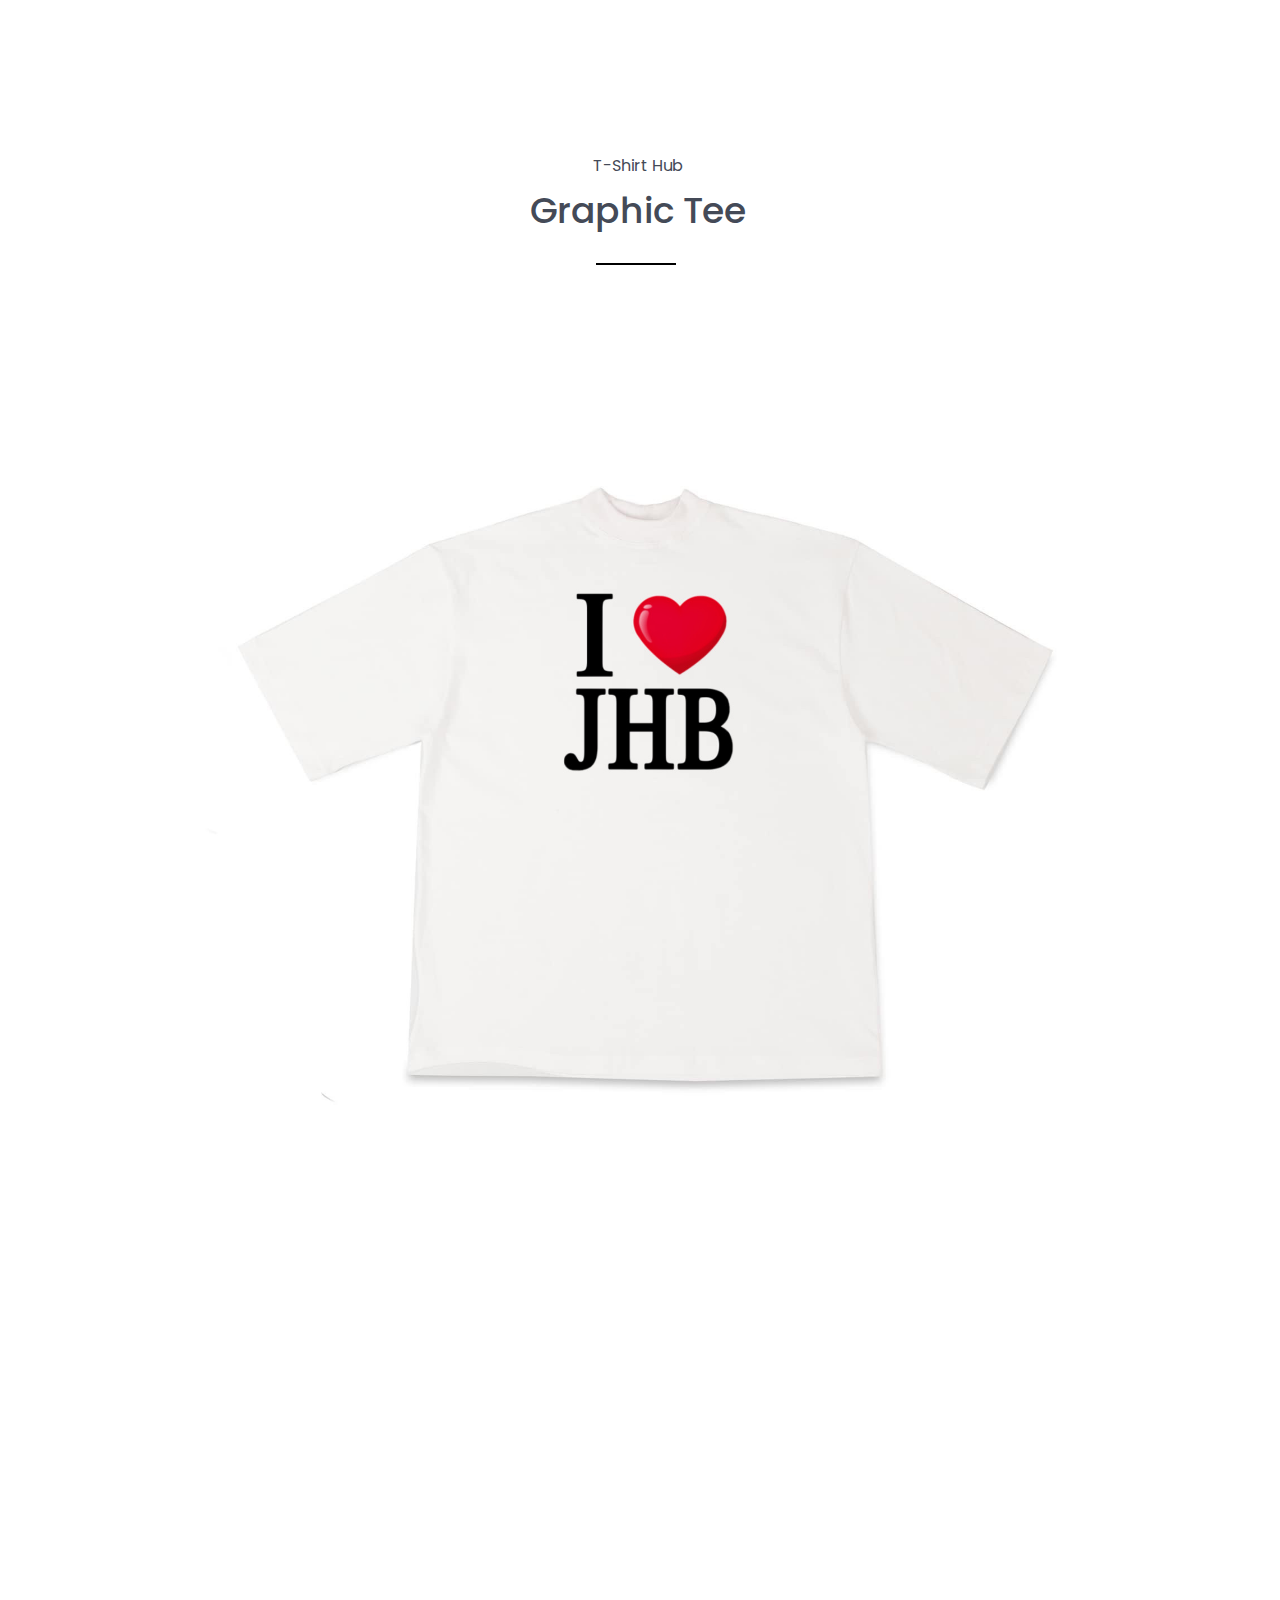
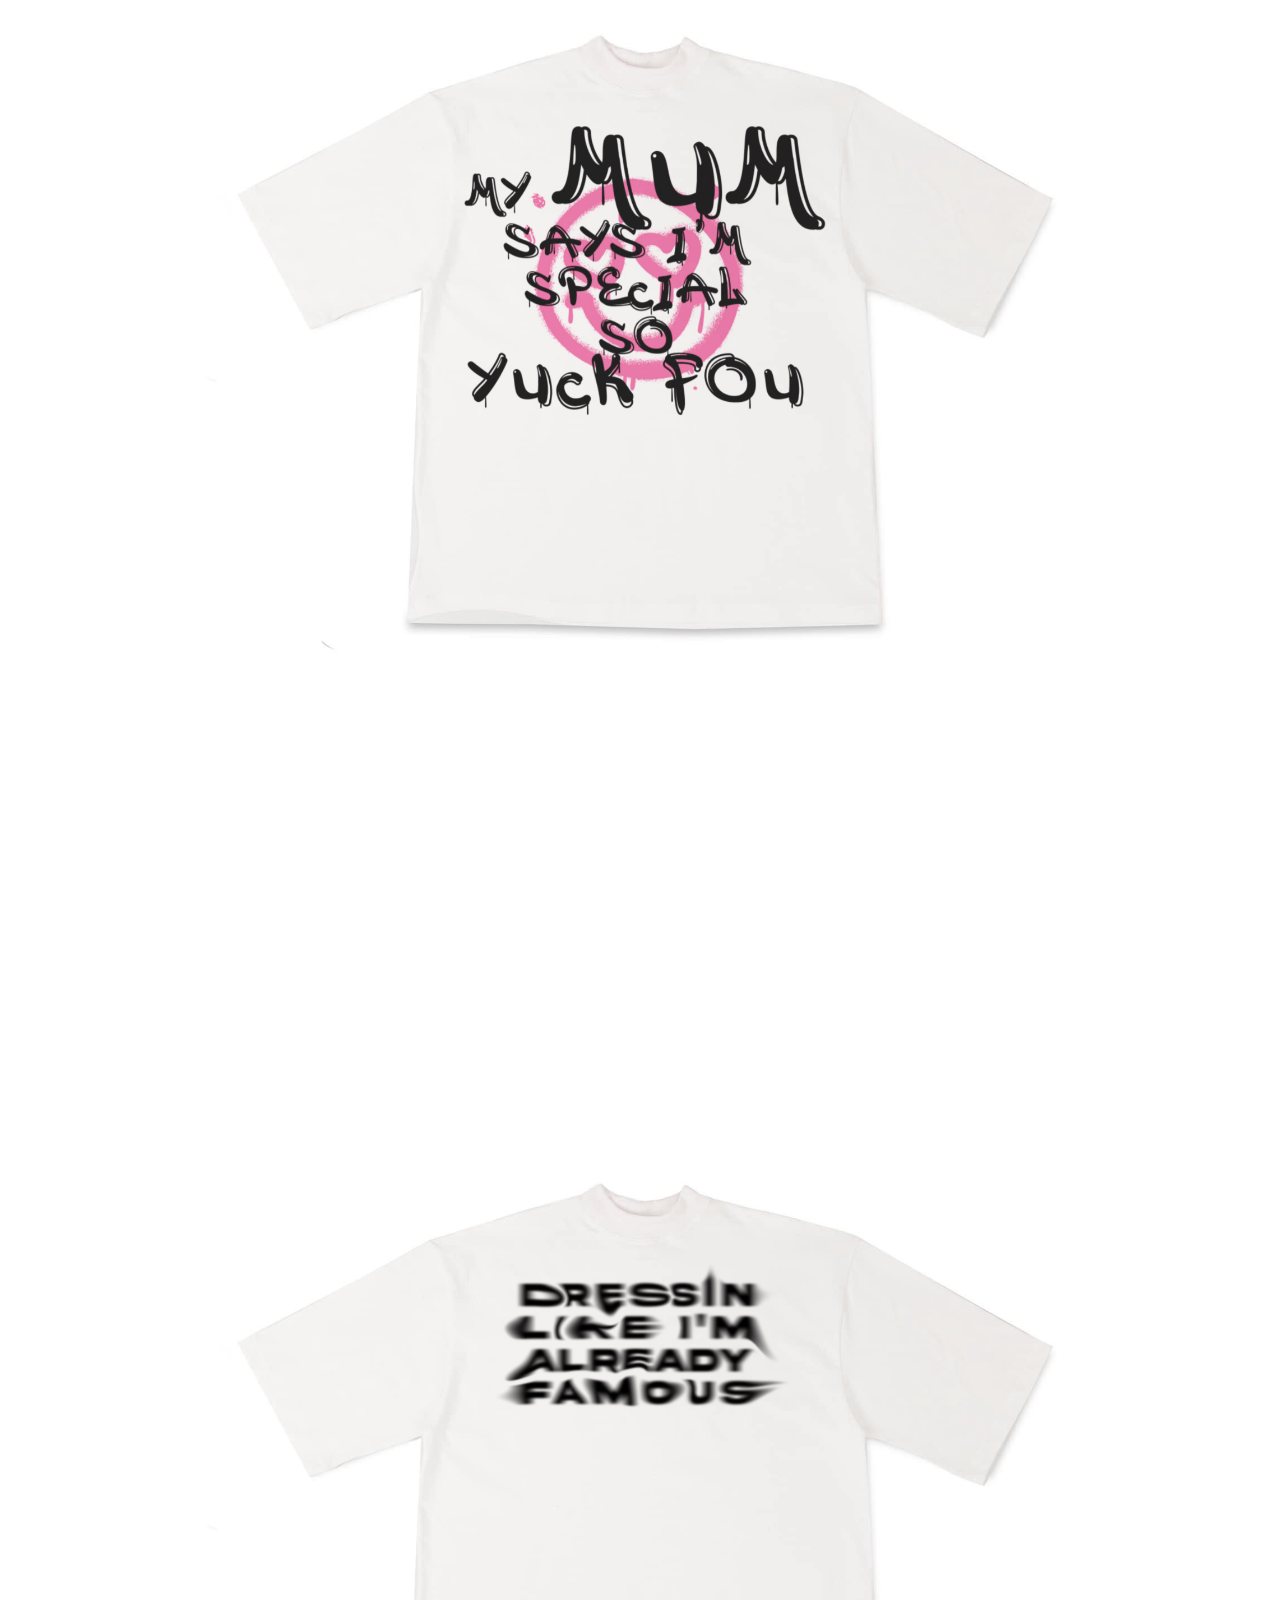
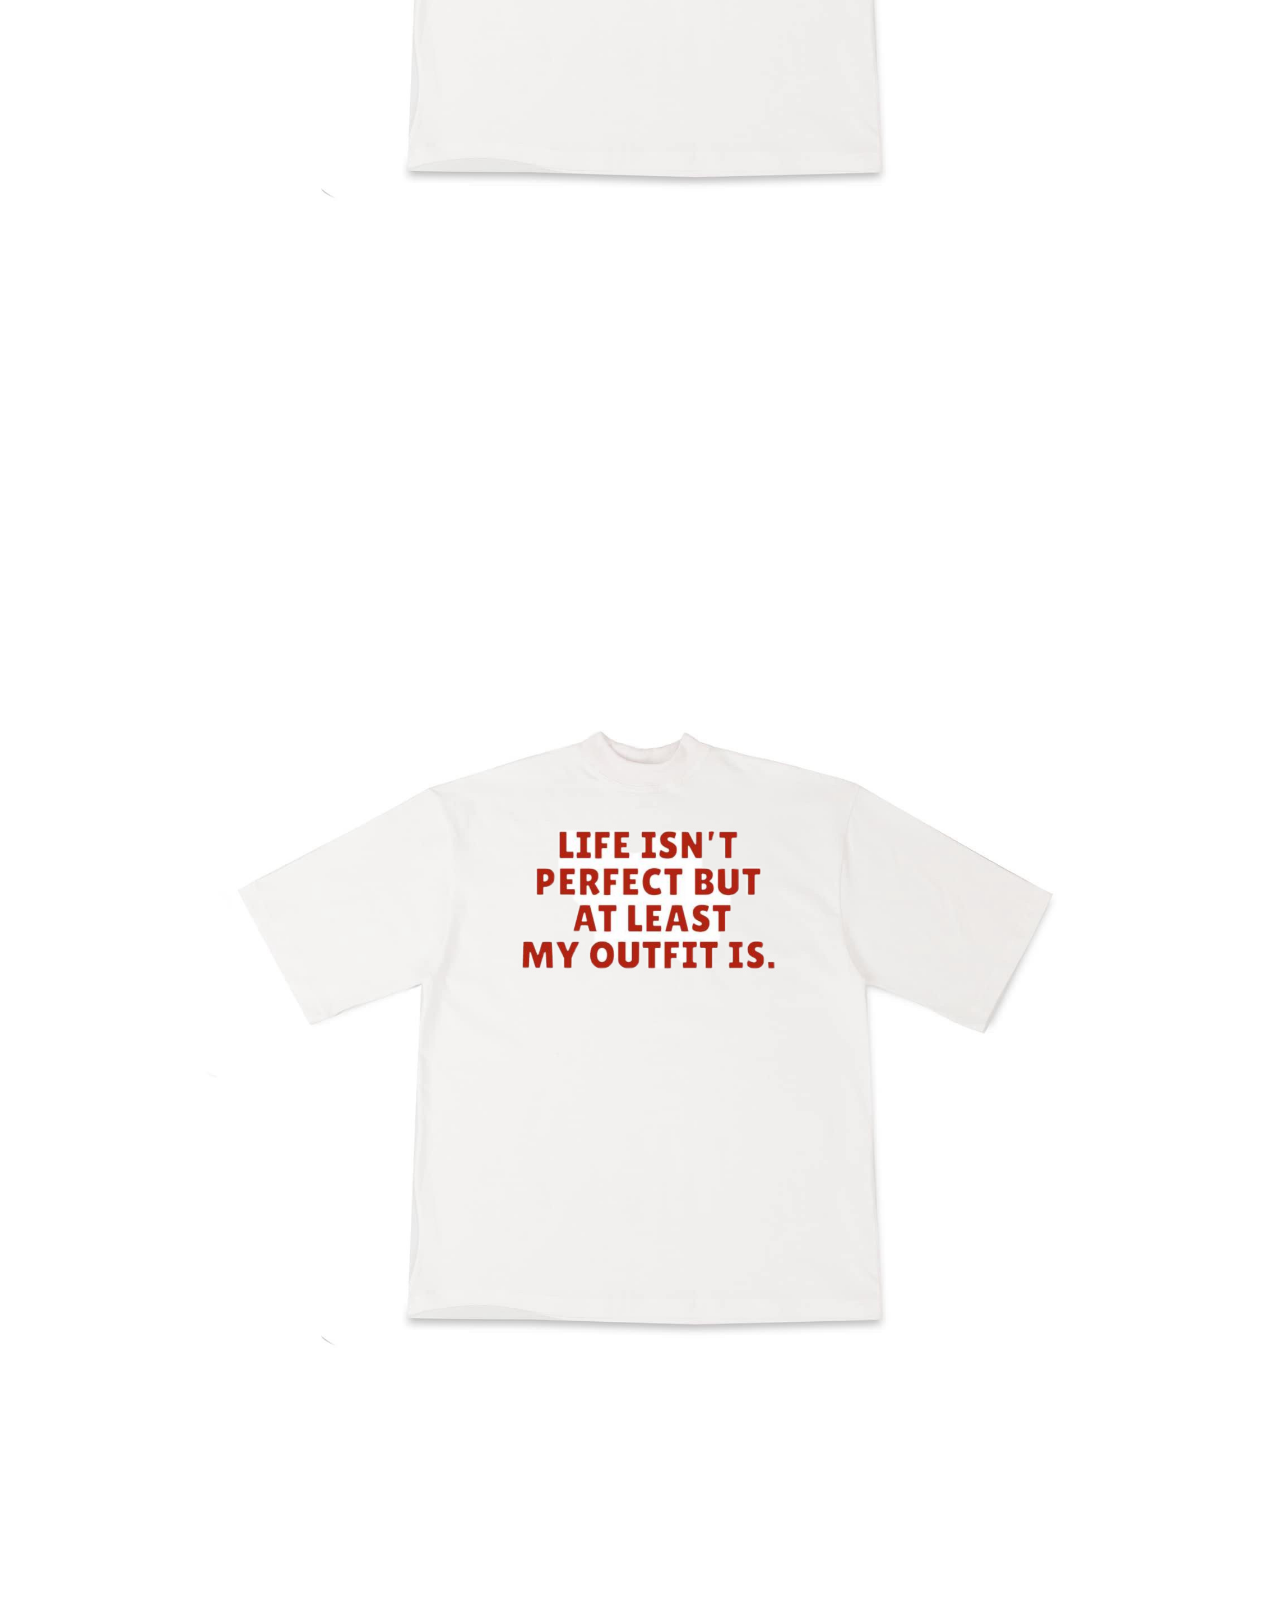
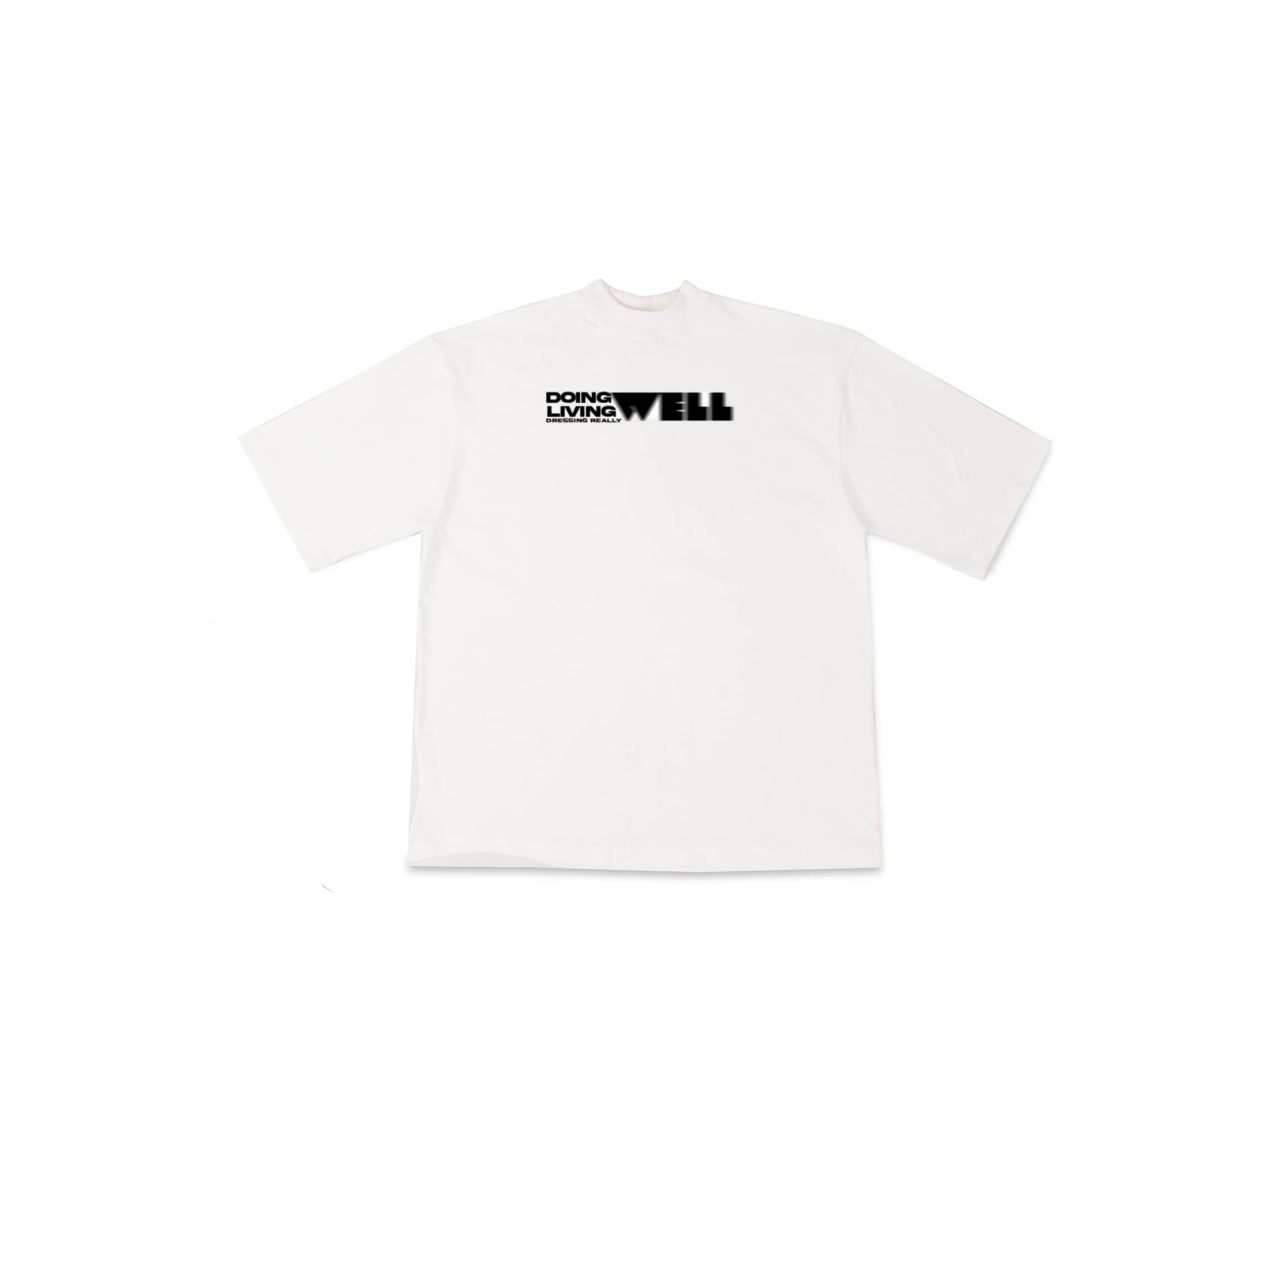
<file: img.html>
<!DOCTYPE html>
<html lang="en">

<head>
    <!-- meta data -->
    <meta charset="utf-8" />
    <meta http-equiv="X-UA-Compatible" content="IE=edge" />
    <meta name="viewport" content="width=device-width, initial-scale=1" />
    <!-- The above 3 meta tags *must* come first in the head; any other head content must come *after* these tags -->

    <!--font-family-->
    <link
        href="https://fonts.googleapis.com/css?family=Poppins:100,100i,200,200i,300,300i,400,400i,500,500i,600,600i,700,700i,800,800i,900,900i"
        rel="stylesheet" />

    <link href="https://fonts.googleapis.com/css?family=Rufina:400,700" rel="stylesheet" />

    <!-- title of site -->
    <title>T-SHIRT HUB</title>

    <!-- For favicon png -->
    <link rel="shortcut icon" type="image/icon" href="assets/logo/favicon.jpg" />

    <!--font-awesome.min.css-->
    <link rel="stylesheet" href="assets/css/font-awesome.min.css" />

    <!--linear icon css-->
    <link rel="stylesheet" href="assets/css/linearicons.css" />

    <!--flaticon.css-->
    <link rel="stylesheet" href="assets/css/flaticon.css" />

    <!--animate.css-->
    <link rel="stylesheet" href="assets/css/animate.css" />

    <!--owl.carousel.css-->
    <link rel="stylesheet" href="assets/css/owl.carousel.min.css" />
    <link rel="stylesheet" href="assets/css/owl.theme.default.min.css" />

    <!--bootstrap.min.css-->
    <link rel="stylesheet" href="assets/css/bootstrap.min.css" />

    <!-- bootsnav -->
    <link rel="stylesheet" href="assets/css/bootsnav.css" />

    <!--style.css-->
    <link rel="stylesheet" href="assets/css/style.css" />

    <!--responsive.css-->
    <link rel="stylesheet" href="assets/css/responsive.css" />

    <!-- <script type="text/javascript" src="https://cdn.jsdelivr.net/npm/@emailjs/browser@4/dist/email.min.js"></script>
    <script type="text/javascript">
        (function () {
            emailjs.init({
                publicKey: "lcPDnXsQrSNspCH2s",
            });
        })();
    </script> -->

    <!-- HTML5 shim and Respond.js for IE8 support of HTML5 elements and media queries -->
    <!-- WARNING: Respond.js doesn't work if you view the page via file:// -->

    <!--[if lt IE 9]>
      <script src="https://oss.maxcdn.com/html5shiv/3.7.3/html5shiv.min.js"></script>
      <script src="https://oss.maxcdn.com/respond/1.4.2/respond.min.js"></script>
    <![endif]-->
</head>

<body>
    <section id="tee" class="featured-cars ">
        <div class="container">
            <div class="section-header">
                <p>T-shirt Hub</p>
                <h2>Graphic Tee</h2>
            </div>
            <!--/.section-header-->
            <div class="featured-cars-content">
                <img id="jhb_t" src="assets/images/jhb_t.JPEG" alt="cars" />
                <img id="mum_t" src="assets/images/mum_t.JPEG" alt="cars" />
                <img id="dressing" src="assets/images/dressing.JPEG" alt="cars" />
                <img id="life_t" src="assets/images/life_t.JPEG" alt="cars" />
                <img id="WELLNESS" src="assets/images/THE WELLNESS TEE.JPEG" alt="cars" />
            </div>
        </div>
        <!--/.container-->
    </section>
</body>

</html>
</file>
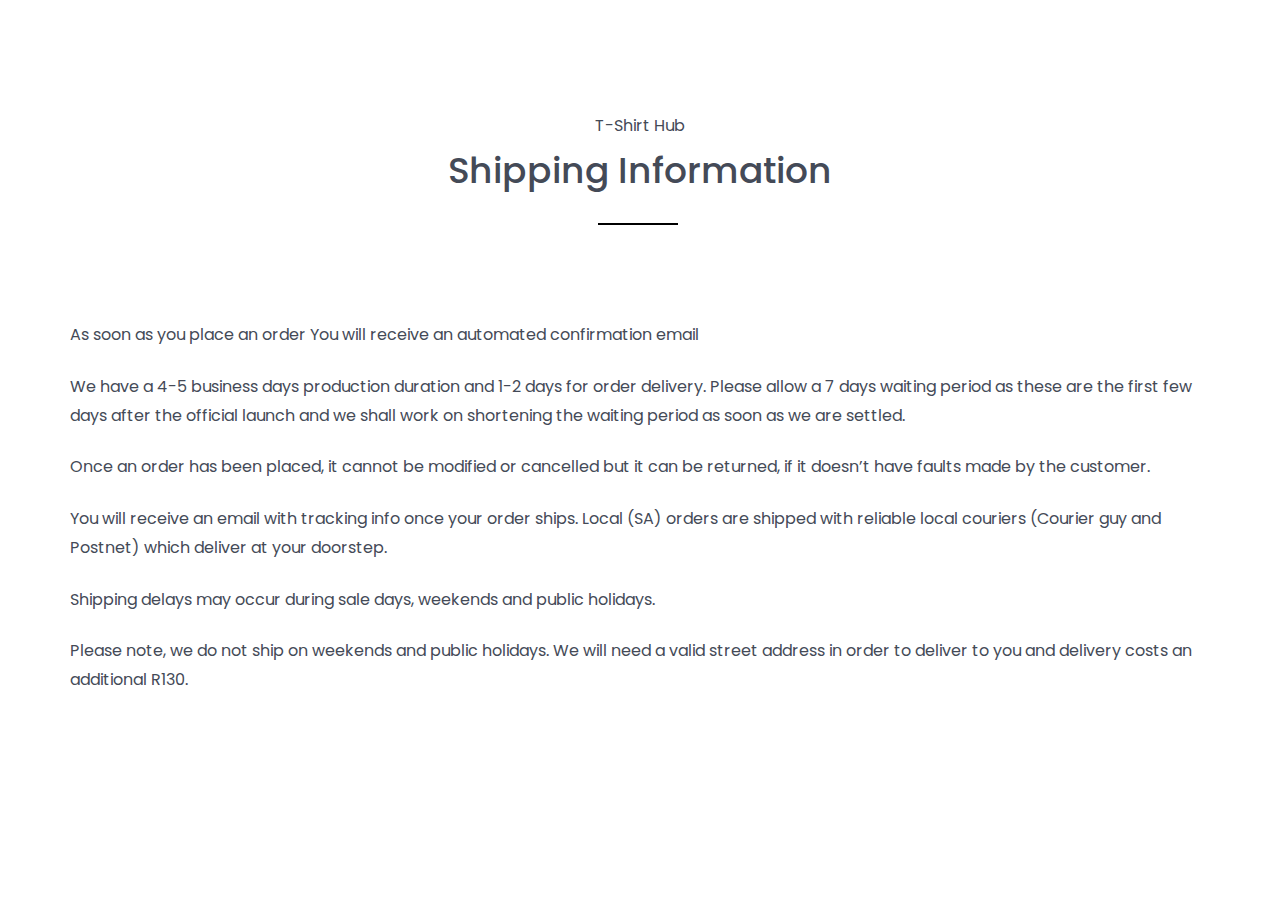
<file: shipping.html>
<!DOCTYPE html>
<html lang="en">

<head>
    <!-- meta data -->
    <meta charset="utf-8" />
    <meta http-equiv="X-UA-Compatible" content="IE=edge" />
    <meta name="viewport" content="width=device-width, initial-scale=1" />
    <!-- The above 3 meta tags *must* come first in the head; any other head content must come *after* these tags -->

    <!--font-family-->
    <link
        href="https://fonts.googleapis.com/css?family=Poppins:100,100i,200,200i,300,300i,400,400i,500,500i,600,600i,700,700i,800,800i,900,900i"
        rel="stylesheet" />

    <link href="https://fonts.googleapis.com/css?family=Rufina:400,700" rel="stylesheet" />

    <!-- title of site -->
    <title>T-SHIRT HUB</title>

    <!-- For favicon png -->
    <link rel="shortcut icon" type="image/icon" href="assets/logo/favicon.jpg" />

    <!--font-awesome.min.css-->
    <link rel="stylesheet" href="assets/css/font-awesome.min.css" />

    <!--linear icon css-->
    <link rel="stylesheet" href="assets/css/linearicons.css" />

    <!--flaticon.css-->
    <link rel="stylesheet" href="assets/css/flaticon.css" />

    <!--animate.css-->
    <link rel="stylesheet" href="assets/css/animate.css" />

    <!--owl.carousel.css-->
    <link rel="stylesheet" href="assets/css/owl.carousel.min.css" />
    <link rel="stylesheet" href="assets/css/owl.theme.default.min.css" />

    <!--bootstrap.min.css-->
    <link rel="stylesheet" href="assets/css/bootstrap.min.css" />

    <!-- bootsnav -->
    <link rel="stylesheet" href="assets/css/bootsnav.css" />

    <!--style.css-->
    <link rel="stylesheet" href="assets/css/style.css" />

    <!--responsive.css-->
    <link rel="stylesheet" href="assets/css/responsive.css" />

    <!-- <script type="text/javascript" src="https://cdn.jsdelivr.net/npm/@emailjs/browser@4/dist/email.min.js"></script>
    <script type="text/javascript">
        (function () {
            emailjs.init({
                publicKey: "lcPDnXsQrSNspCH2s",
            });
        })();
    </script> -->

    <!-- HTML5 shim and Respond.js for IE8 support of HTML5 elements and media queries -->
    <!-- WARNING: Respond.js doesn't work if you view the page via file:// -->

    <!--[if lt IE 9]>
      <script src="https://oss.maxcdn.com/html5shiv/3.7.3/html5shiv.min.js"></script>
      <script src="https://oss.maxcdn.com/respond/1.4.2/respond.min.js"></script>
    <![endif]-->
</head>

<body>
    <section id="shipping" class="featured-cars ">
        <div class="container">
            <div class="section-header">
                <p>T-shirt Hub</p>
                <h2>Shipping Information</h2>
            </div>
            <!--/.section-header-->
            <div class="featured-cars-content">
                <p class="text">As soon as you place an order You will receive an automated confirmation email</p>
                <br>
                <p class="text main_text">We have a 4-5 business days production duration and 1-2 days for order
                    delivery. Please allow a 7 days waiting period as
                    these are the first few days after the official launch and we shall work on shortening the waiting
                    period as soon as we
                    are settled.</p>
                <br>
                <p class="text main_text">Once an order has been placed, it cannot be modified or cancelled but it can
                    be returned, if it doesn’t have faults made by the customer.</p>
                <br>
                <p class="text main_text">You will receive an email with tracking info once your order ships. Local (SA)
                    orders are shipped with reliable local
                    couriers (Courier guy and Postnet) which deliver at your doorstep.</p>
                <br>
                <p class="text main_text">Shipping delays may occur during sale days, weekends and public holidays.</p>
                <br>
                <p class="text main_text">Please note, we do not ship on weekends and public holidays. We will need a
                    valid street address in order to deliver to
                    you and delivery costs an additional R130.</p>
            </div>
        </div>
        <!--/.container-->
    </section>
</body>

</html>
</file>
<file: assets/css/linearicons.css>
@font-face {
	font-family: 'Linearicons-Free';
	src:url('../fonts/Linearicons-Free.eot?w118d');
	src:url('../fonts/Linearicons-Free.eot?#iefixw118d') format('embedded-opentype'),
		url('../fonts/Linearicons-Free.woff2?w118d') format('woff2'),
		url('../fonts/Linearicons-Free.woff?w118d') format('woff'),
		url('../fonts/Linearicons-Free.ttf?w118d') format('truetype'),
		url('../fonts/Linearicons-Free.svg?w118d#Linearicons-Free') format('svg');
	font-weight: normal;
	font-style: normal;
}

.lnr {
	font-family: 'Linearicons-Free';
	speak: none;
	font-style: normal;
	font-weight: normal;
	font-variant: normal;
	text-transform: none;
	line-height: 1;

	/* Better Font Rendering =========== */
	-webkit-font-smoothing: antialiased;
	-moz-osx-font-smoothing: grayscale;
}

.lnr-home:before {
	content: "\e800";
}
.lnr-apartment:before {
	content: "\e801";
}
.lnr-pencil:before {
	content: "\e802";
}
.lnr-magic-wand:before {
	content: "\e803";
}
.lnr-drop:before {
	content: "\e804";
}
.lnr-lighter:before {
	content: "\e805";
}
.lnr-poop:before {
	content: "\e806";
}
.lnr-sun:before {
	content: "\e807";
}
.lnr-moon:before {
	content: "\e808";
}
.lnr-cloud:before {
	content: "\e809";
}
.lnr-cloud-upload:before {
	content: "\e80a";
}
.lnr-cloud-download:before {
	content: "\e80b";
}
.lnr-cloud-sync:before {
	content: "\e80c";
}
.lnr-cloud-check:before {
	content: "\e80d";
}
.lnr-database:before {
	content: "\e80e";
}
.lnr-lock:before {
	content: "\e80f";
}
.lnr-cog:before {
	content: "\e810";
}
.lnr-trash:before {
	content: "\e811";
}
.lnr-dice:before {
	content: "\e812";
}
.lnr-heart:before {
	content: "\e813";
}
.lnr-star:before {
	content: "\e814";
}
.lnr-star-half:before {
	content: "\e815";
}
.lnr-star-empty:before {
	content: "\e816";
}
.lnr-flag:before {
	content: "\e817";
}
.lnr-envelope:before {
	content: "\e818";
}
.lnr-paperclip:before {
	content: "\e819";
}
.lnr-inbox:before {
	content: "\e81a";
}
.lnr-eye:before {
	content: "\e81b";
}
.lnr-printer:before {
	content: "\e81c";
}
.lnr-file-empty:before {
	content: "\e81d";
}
.lnr-file-add:before {
	content: "\e81e";
}
.lnr-enter:before {
	content: "\e81f";
}
.lnr-exit:before {
	content: "\e820";
}
.lnr-graduation-hat:before {
	content: "\e821";
}
.lnr-license:before {
	content: "\e822";
}
.lnr-music-note:before {
	content: "\e823";
}
.lnr-film-play:before {
	content: "\e824";
}
.lnr-camera-video:before {
	content: "\e825";
}
.lnr-camera:before {
	content: "\e826";
}
.lnr-picture:before {
	content: "\e827";
}
.lnr-book:before {
	content: "\e828";
}
.lnr-bookmark:before {
	content: "\e829";
}
.lnr-user:before {
	content: "\e82a";
}
.lnr-users:before {
	content: "\e82b";
}
.lnr-shirt:before {
	content: "\e82c";
}
.lnr-store:before {
	content: "\e82d";
}
.lnr-cart:before {
	content: "\e82e";
}
.lnr-tag:before {
	content: "\e82f";
}
.lnr-phone-handset:before {
	content: "\e830";
}
.lnr-phone:before {
	content: "\e831";
}
.lnr-pushpin:before {
	content: "\e832";
}
.lnr-map-marker:before {
	content: "\e833";
}
.lnr-map:before {
	content: "\e834";
}
.lnr-location:before {
	content: "\e835";
}
.lnr-calendar-full:before {
	content: "\e836";
}
.lnr-keyboard:before {
	content: "\e837";
}
.lnr-spell-check:before {
	content: "\e838";
}
.lnr-screen:before {
	content: "\e839";
}
.lnr-smartphone:before {
	content: "\e83a";
}
.lnr-tablet:before {
	content: "\e83b";
}
.lnr-laptop:before {
	content: "\e83c";
}
.lnr-laptop-phone:before {
	content: "\e83d";
}
.lnr-power-switch:before {
	content: "\e83e";
}
.lnr-bubble:before {
	content: "\e83f";
}
.lnr-heart-pulse:before {
	content: "\e840";
}
.lnr-construction:before {
	content: "\e841";
}
.lnr-pie-chart:before {
	content: "\e842";
}
.lnr-chart-bars:before {
	content: "\e843";
}
.lnr-gift:before {
	content: "\e844";
}
.lnr-diamond:before {
	content: "\e845";
}
.lnr-linearicons:before {
	content: "\e846";
}
.lnr-dinner:before {
	content: "\e847";
}
.lnr-coffee-cup:before {
	content: "\e848";
}
.lnr-leaf:before {
	content: "\e849";
}
.lnr-paw:before {
	content: "\e84a";
}
.lnr-rocket:before {
	content: "\e84b";
}
.lnr-briefcase:before {
	content: "\e84c";
}
.lnr-bus:before {
	content: "\e84d";
}
.lnr-car:before {
	content: "\e84e";
}
.lnr-train:before {
	content: "\e84f";
}
.lnr-bicycle:before {
	content: "\e850";
}
.lnr-wheelchair:before {
	content: "\e851";
}
.lnr-select:before {
	content: "\e852";
}
.lnr-earth:before {
	content: "\e853";
}
.lnr-smile:before {
	content: "\e854";
}
.lnr-sad:before {
	content: "\e855";
}
.lnr-neutral:before {
	content: "\e856";
}
.lnr-mustache:before {
	content: "\e857";
}
.lnr-alarm:before {
	content: "\e858";
}
.lnr-bullhorn:before {
	content: "\e859";
}
.lnr-volume-high:before {
	content: "\e85a";
}
.lnr-volume-medium:before {
	content: "\e85b";
}
.lnr-volume-low:before {
	content: "\e85c";
}
.lnr-volume:before {
	content: "\e85d";
}
.lnr-mic:before {
	content: "\e85e";
}
.lnr-hourglass:before {
	content: "\e85f";
}
.lnr-undo:before {
	content: "\e860";
}
.lnr-redo:before {
	content: "\e861";
}
.lnr-sync:before {
	content: "\e862";
}
.lnr-history:before {
	content: "\e863";
}
.lnr-clock:before {
	content: "\e864";
}
.lnr-download:before {
	content: "\e865";
}
.lnr-upload:before {
	content: "\e866";
}
.lnr-enter-down:before {
	content: "\e867";
}
.lnr-exit-up:before {
	content: "\e868";
}
.lnr-bug:before {
	content: "\e869";
}
.lnr-code:before {
	content: "\e86a";
}
.lnr-link:before {
	content: "\e86b";
}
.lnr-unlink:before {
	content: "\e86c";
}
.lnr-thumbs-up:before {
	content: "\e86d";
}
.lnr-thumbs-down:before {
	content: "\e86e";
}
.lnr-magnifier:before {
	content: "\e86f";
}
.lnr-cross:before {
	content: "\e870";
}
.lnr-menu:before {
	content: "\e871";
}
.lnr-list:before {
	content: "\e872";
}
.lnr-chevron-up:before {
	content: "\e873";
}
.lnr-chevron-down:before {
	content: "\e874";
}
.lnr-chevron-left:before {
	content: "\e875";
}
.lnr-chevron-right:before {
	content: "\e876";
}
.lnr-arrow-up:before {
	content: "\e877";
}
.lnr-arrow-down:before {
	content: "\e878";
}
.lnr-arrow-left:before {
	content: "\e879";
}
.lnr-arrow-right:before {
	content: "\e87a";
}
.lnr-move:before {
	content: "\e87b";
}
.lnr-warning:before {
	content: "\e87c";
}
.lnr-question-circle:before {
	content: "\e87d";
}
.lnr-menu-circle:before {
	content: "\e87e";
}
.lnr-checkmark-circle:before {
	content: "\e87f";
}
.lnr-cross-circle:before {
	content: "\e880";
}
.lnr-plus-circle:before {
	content: "\e881";
}
.lnr-circle-minus:before {
	content: "\e882";
}
.lnr-arrow-up-circle:before {
	content: "\e883";
}
.lnr-arrow-down-circle:before {
	content: "\e884";
}
.lnr-arrow-left-circle:before {
	content: "\e885";
}
.lnr-arrow-right-circle:before {
	content: "\e886";
}
.lnr-chevron-up-circle:before {
	content: "\e887";
}
.lnr-chevron-down-circle:before {
	content: "\e888";
}
.lnr-chevron-left-circle:before {
	content: "\e889";
}
.lnr-chevron-right-circle:before {
	content: "\e88a";
}
.lnr-crop:before {
	content: "\e88b";
}
.lnr-frame-expand:before {
	content: "\e88c";
}
.lnr-frame-contract:before {
	content: "\e88d";
}
.lnr-layers:before {
	content: "\e88e";
}
.lnr-funnel:before {
	content: "\e88f";
}
.lnr-text-format:before {
	content: "\e890";
}
.lnr-text-format-remove:before {
	content: "\e891";
}
.lnr-text-size:before {
	content: "\e892";
}
.lnr-bold:before {
	content: "\e893";
}
.lnr-italic:before {
	content: "\e894";
}
.lnr-underline:before {
	content: "\e895";
}
.lnr-strikethrough:before {
	content: "\e896";
}
.lnr-highlight:before {
	content: "\e897";
}
.lnr-text-align-left:before {
	content: "\e898";
}
.lnr-text-align-center:before {
	content: "\e899";
}
.lnr-text-align-right:before {
	content: "\e89a";
}
.lnr-text-align-justify:before {
	content: "\e89b";
}
.lnr-line-spacing:before {
	content: "\e89c";
}
.lnr-indent-increase:before {
	content: "\e89d";
}
.lnr-indent-decrease:before {
	content: "\e89e";
}
.lnr-pilcrow:before {
	content: "\e89f";
}
.lnr-direction-ltr:before {
	content: "\e8a0";
}
.lnr-direction-rtl:before {
	content: "\e8a1";
}
.lnr-page-break:before {
	content: "\e8a2";
}
.lnr-sort-alpha-asc:before {
	content: "\e8a3";
}
.lnr-sort-amount-asc:before {
	content: "\e8a4";
}
.lnr-hand:before {
	content: "\e8a5";
}
.lnr-pointer-up:before {
	content: "\e8a6";
}
.lnr-pointer-right:before {
	content: "\e8a7";
}
.lnr-pointer-down:before {
	content: "\e8a8";
}
.lnr-pointer-left:before {
	content: "\e8a9";
}
</file>
<file: assets/css/flaticon.css>
/*
  	Flaticon icon font: Flaticon
  	Creation date: 23/05/2018 10:29
  	*/

@font-face {
  font-family: "Flaticon";
  src: url("../fonts/Flaticon.eot");
  src: url("../fonts/Flaticon.eot?#iefix") format("embedded-opentype"),
       url("../fonts/Flaticon.woff") format("woff"),
       url("../fonts/Flaticon.ttf") format("truetype"),
       url("../fonts/Flaticon.svg#Flaticon") format("svg");
  font-weight: normal;
  font-style: normal;
}

@media screen and (-webkit-min-device-pixel-ratio:0) {
  @font-face {
    font-family: "Flaticon";
    src: url("../fonts/Flaticon.svg#Flaticon") format("svg");
  }
}

[class^="flaticon-"]:before, [class*=" flaticon-"]:before,
[class^="flaticon-"]:after, [class*=" flaticon-"]:after {   
  font-family: Flaticon;
  font-size: 20px;
  font-style: normal;
  margin-left: 0px;
}

.flaticon-car-1:before { content: "\f100"; }
.flaticon-car-repair:before { content: "\f101"; }
.flaticon-car:before { content: "\f102"; }
.flaticon-arrow-down-angle:before { content: "\f103"; }
</file>
<file: assets/css/style.css>
/*==================================
* Author        : "ThemeSine"
* Template Name : CarVilla  HTML Template
* Version       : 1.0
==================================== */

/*==================================
font-family: 'Poppins', sans-serif;
font-family: 'Rufina', serif;
==================================== */


/*=========== TABLE OF CONTENTS ===========
1.  General css (Reset code)
2.  Top-area
3.  Welcome-hero
4.  Model-search
5.  Service
6.  New-cars
7.  Featured-cars
8.  Client-say
9.  Brand
10. Blog
11. Contact
==========================================*/

/*-------------------------------------
		1.General css (Reset code)
--------------------------------------*/
* {
    padding: 0;
    margin: 0;
}

* {
    -webkit-box-sizing: border-box;
    -moz-box-sizing: border-box;
    -o-box-sizing: border-box;
    -ms-box-sizing: border-box;
    box-sizing: border-box;
}

body {
    font-family: 'Poppins', sans-serif;
    font-size: 16px;
    color: #818998;
    text-transform: initial;
    max-width: 1920px;
    margin: 0 auto;
    overflow-x: hidden;
}

a,
a:hover,
a:active,
a:focus {
    display: inline-block;
    text-decoration: none;
    color: #444a57;
    font-size: 20px;
    padding: 0;
    font-weight: 500;
    text-transform: capitalize;
}

.featured-cars-txt .extra_text a {
    font-size: 13px;
    text-decoration: underline;
    margin-bottom: 10px;
}

.single-footer-widget a {
    text-decoration: underline;
    margin-top: 10px;
}

.footer-logo a {
    text-decoration: none;
}

.featured-cars-txt p {
    min-height: 56.78px;
}

h1,
h2,
h3,
h4,
h5,
h6 {
    margin: 0;
    color: #444a57;
    font-size: 20px;
    font-weight: 500;
    text-transform: capitalize;
}

p {
    margin: 0;
    color: #818998;
    font-size: 16px;
    line-height: 1.8;
    text-transform: initial;
}

img {
    border: none;
    max-width: 100%;
    height: auto;
}

ul {
    padding: 0;
    margin: 0 auto;
    list-style: none;
}

ul li {
    list-style: none;
    display: inline-block;

}

select,
input,
textarea,
button,
.form-control {
    box-shadow: none;
    outline: 0 !important;
}

button {
    background: transparent;
    border: 0;
    font-size: 16px;
    text-transform: capitalize;
}

html,
body {
    height: 100%;
}

[placeholder]:focus::-webkit-input-placeholder {
    -webkit-transition: opacity 0.3s 0.3s ease;
    -moz-transition: opacity 0.3s 0.3s ease;
    -ms-transition: opacity 0.3s 0.3s ease;
    -o-transition: opacity 0.3s 0.3s ease;
    transition: opacity 0.3s 0.3s ease;
    opacity: 0;
}

.owl-carousel {
    z-index: 0;
}

/* section-header */
.section-header {
    position: relative;
    text-align: center;
}

.section-header h2 {
    position: relative;
    font-size: 36px;
    font-weight: 500;
    padding-bottom: 35px;
}

.section-header h2:before {
    position: absolute;
    content: "";
    width: 80px;
    height: 2px;
    bottom: 0;
    left: 50%;
    margin-left: -42px;
    background: #000;
}

.section-header p {
    color: #444a57;
    text-transform: capitalize;
    margin-bottom: 10px;
}

.section-header h2 span,
.section-header p span {
    text-transform: lowercase;
}

.section-header .extra_text {
    color: #818998;
}

/* section-header */

/*=============Style css=========*/


/*-------------------------------------
        2. Top-area
--------------------------------------*/
nav.navbar.bootsnav {
    background-color: transparent;
    border-bottom: transparent;
}

.wrap-sticky nav.navbar.bootsnav.sticked {
    background-color: #fff;
    box-shadow: 0 2px 5px rgba(0, 0, 0, .2);
}

.wrap-sticky .sticked .container>.navbar-header a.navbar-brand,
.sticked nav.navbar.bootsnav ul.nav>li.active>a {
    color: #000;
}

/*.navbar-brand*/
.navbar-header a.navbar-brand,
.navbar-header a.navbar-brand:hover,
.navbar-header a.navbar-brand:focus {
    display: inline-block;
    color: #fff;
    font-size: 24px;
    letter-spacing: 3px;
    /* font-family: 'Rufina', serif; */
    font-weight: 700;
    padding: 45px 0px;
    text-transform: uppercase;
}

.navbar-header a.navbar-brand span {
    display: inline-block;
    color: #444a57;
    text-transform: capitalize;
}

.wrap-sticky nav.navbar.bootsnav.sticked .navbar-header a.navbar-brand,
.wrap-sticky nav.navbar.bootsnav.sticked .navbar-header a.navbar-brand:hover,
.wrap-sticky nav.navbar.bootsnav.sticked .navbar-header a.navbar-brand:focus {
    padding: 30px 0px;
}

/*.navbar-brand*/

/*.nav li*/
nav.navbar.bootsnav ul.nav>li>a {
    color: #fff;
    font-size: 16px;
    font-weight: 500;
    text-transform: uppercase;
    -webkit-transition: 0.3s linear;
    -moz-transition: 0.3s linear;
    -ms-transition: 0.3s linear;
    -o-transition: 0.3s linear;
    transition: 0.3s linear;
}

nav.navbar.bootsnav ul.nav>li>a {
    padding: 48px 21px;
}

nav.navbar.bootsnav ul.nav>li>a:hover,
nav.navbar.bootsnav ul.nav>li>a:focus {
    color: #444a57;
}

.sticked .collapse ul.nav>li.scroll>a {
    color: #000;
}

nav.navbar.bootsnav ul.nav>li.dropdown>a.dropdown-toggle:after {
    content: "";
}

nav.navbar.bootsnav ul.nav>li.dropdown span {
    font-size: 8px;
    margin-left: 15px;
}

.wrap-sticky nav.navbar.bootsnav.sticked ul.nav>li>a {
    padding: 30px 25px;
}

/*.nav li*/

/*.menu-ui-design*/
.menu-ui-design {
    overflow-y: scroll;
    height: 350px;
}

.menu-ui-design::-webkit-scrollbar {
    width: 5px;
}

.menu-ui-design::-webkit-scrollbar-track {
    -webkit-box-shadow: inset 0 0 8px #000;
}

.menu-ui-design::-webkit-scrollbar-thumb {
    background-color: #444a57;
}

/*.menu-ui-design*/

/*.navbar-toggle */
nav.navbar.bootsnav .navbar-toggle {
    position: relative;
    background-color: transparent;
    border: 1px solid #444a57;
    padding: 10px;
    top: 0;
}

nav.navbar.bootsnav .navbar-toggle i {
    color: #444a57;
}

/*.navbar-toggle */

/*-------------------------------------
        3.  Welcome-hero
--------------------------------------*/
.welcome-hero {
    position: relative;
    /* background:url(/assets/images/welcome-hero/milo.jpg)no-repeat; */
    background-position: center;
    background-size: cover;
    z-index: 1;
}

#home {
    overflow: hidden;
    height: 100vh;
    transform: translateY(50px);
}

#tt {
    mix-blend-mode: multiply;
}

#img {
    /* z-index: -1; */
    position: absolute;
    width: 100%;
    height: 100%;
    object-fit: cover;
}

.welcome-hero:before {
    position: absolute;
    content: "";
    top: 0;
    left: 0;
    width: 100%;
    height: 100%;
    background: rgba(42, 45, 84, .60);
}

.header-area {
    position: absolute;
    top: 0;
    left: 0;
    width: 100%;
    z-index: 99;
}

/*.welcome-hero-txt*/
.welcome-hero-txt {
    text-align: center;
    padding: 290px 0 372px;
}

.welcome-hero-txt h2 {
    font-size: 42px;
    color: #fff;
    font-weight: 700;
    text-transform: uppercase;
    margin-bottom: 45px;
}

.welcome-hero-txt p {
    font-size: 18px;
    text-transform: initial;
    color: #fff;
    font-weight: 500;
    max-width: 735px;
    margin: 0 auto;
}

.welcome-btn {
    display: inline-block;
    width: 230px;
    height: 60px;
    background: #444a57;
    color: #fff;
    border-radius: 3px;
    margin-top: 55px;
    -webkit-transition: .3s linear;
    -moz-transition: .3s linear;
    -ms-transition: .3s linear;
    -o-transition: .3s linear;
    transition: .3s linear;
}

.welcome-btn:hover {
    background: #2a2d54;
}

#logo {
    mix-blend-mode: multiply;

}

/*.welcome-hero-txt*/

/*-------------------------------------
        4. Model-Search
--------------------------------------*/
.model-search-content .col-sm-12 {
    padding: 0;
}

.model-search-content {
    padding: 40px 0;
    background: #fff;
    box-shadow: 0 10px 40px 0px rgba(38, 40, 64, .2);
    position: absolute;
    bottom: -150px;
    width: 100%;
    border-radius: 3px;
}

/*.single-model-search*/
.single-model-search {
    margin-bottom: 30px;
}

.single-model-search:last-child {
    margin-bottom: 0;
}

.single-model-search h2 {
    font-size: 16px;
    font-weight: 400;
    text-transform: capitalize;
    margin-bottom: 20px;
}

/*model-select-icon*/
.model-select-icon {
    position: relative;
}

.model-select-icon .form-control {
    outline: 0 !important;
    box-shadow: none;
    border: 1px solid #f8f8f8;
    background: #f8f8f8;
    height: 60px;
}

.model-select-icon select {
    font-size: 16px;
    color: #888f9d;
    text-transform: capitalize;
}

.model-select-icon:after {
    position: absolute;
    content: "\f103";
    right: 0px;
    top: 0;
    font-size: 10px;
    color: #888f9d;
    background: #f8f8f8;
    height: 60px;
    line-height: 60px;
    width: 50px;
    text-align: center;
    font-family: "Flaticon";
    pointer-events: none;
    border: transparent;
}

/*model-select-icon*/
.welcome-btn.model-search-btn {
    width: 160px;
    margin-top: 80px;
    margin-left: 53px;
}

/*.single-model-search*/

/*-------------------------------------
        5. Service 
--------------------------------------*/
.service {
    padding: 260px 0 87px;
}

.single-service-item {
    text-align: center;
    padding: 55px 30px 60px;
    border-radius: 3px;
    margin-bottom: 30px;
    border: 1px solid #dadfe9;
    -webkit-transition: .3s linear;
    -moz-transition: .3s linear;
    -ms-transition: .3s linear;
    -o-transition: .3s linear;
    transition: .3s linear;
}

.single-service-icon {
    display: inline-block;
    color: #50616c;
}

.single-service-item h2 a {
    font-size: 20px;
    margin: 35px 0 20px;
}

.single-service-item h2 a span {
    text-transform: lowercase;
}

.single-service-item p {
    padding-bottom: 35px;
    text-transform: initial;
    position: relative;
}

.single-service-item p:before {
    position: absolute;
    content: "";
    width: 20px;
    height: 3px;
    background: #3030ea;
    bottom: 0;
    left: 50%;
    margin-left: -10px;
}

.single-service-icon [class^="flaticon-"]:before,
.single-service-icon[class*=" flaticon-"]:before,
.single-service-icon [class^="flaticon-"]:after,
.single-service-icon [class*=" flaticon-"]:after {
    font-size: 60px;
}

.single-service-item:hover .single-service-icon [class^="flaticon-"]:before,
.single-service-item:hover .single-service-icon [class*=" flaticon-"]:before,
.single-service-item:hover .single-service-icon [class^="flaticon-"]:after,
.single-service-item:hover .single-service-icon [class*=" flaticon-"]:after {
    color: #fff;
}


.single-service-item:hover h2 a,
.single-service-item:hover p {
    color: #fff;
}

.single-service-item:hover p:before {
    background: #fff;
}

.single-service-item:hover {
    box-shadow: 0 12px 30px 0px rgba(0, 1, 193, .2);
    background: #444a57;
    border: 1px solid #444a57;
}


/*-------------------------------------
        6. New-cars
--------------------------------------*/
.new-cars {
    background: #f8f9fb;
    padding: 112px 0 120px;
}

.new-cars-content {
    padding-top: 96px;
}

/*.new-cars-txt*/
.new-cars-txt {
    margin-left: 29px;
    margin-bottom: 30px;
}

.new-cars-txt h2 a {
    font-size: 30px;
    font-weight: 500;
    margin-bottom: 26px;
}

.new-cars-txt h2 a span {
    text-transform: uppercase;
}

.new-cars-para2 {
    margin-top: 30px;
}

.welcome-btn.new-cars-btn {
    width: 176px;
    margin-top: 32px;
}

/*.new-cars-txt*/

/*.owl-dots */
.new-cars .owl-theme .owl-dots .owl-dot span {
    width: 8px;
    height: 8px;
    margin: 0px 4px;
    background: transparent;
    border: 1px solid #6a7781;
    border-radius: 50%;
}

.new-cars .owl-theme .owl-dots .owl-dot.active span,
.new-cars .owl-theme .owl-dots .owl-dot:hover span {
    background: #6a7781;
}

.new-cars .owl-theme .owl-nav.disabled+.owl-dots {
    margin-top: 62px;
}

/*.owl-dots */

/*-------------------------------------
        7. Featured-cars
--------------------------------------*/
.featured-cars {
    padding: 112px 0 120px;
    background-color: #f8f9fb;
}

.featured-cars-content {
    padding-top: 96px;
}

/*.single-featured-cars*/
.featured-img-box {
    border: 1px solid #dadfe9;
}

.featured-cars-img {
    display: flex;
    align-items: center;
    justify-content: center;
    padding: 0 30px;
    height: auto;
    /* 220px */
    border-bottom: 1px solid #dadfe9;
    background-color: #fff;
}

.featured-model-info {
    padding: 12px 7px;
}

.featured-model-info p {
    font-size: 12px;
    color: #8c92a0;
    text-transform: capitalize;
}

.featured-mi-span {
    display: inline-block;
    margin: 0 10px;
}

.featured-hp-span {
    display: inline-block;
    margin-right: 10px;
}

.featured-cars-txt {
    margin: 21px 0 47px;
}

.featured-cars-txt h2 a {
    font-size: 16px;
    margin-bottom: 15px;
}

.featured-cars-txt h2 a span {
    text-transform: uppercase;
}

.featured-cars-txt h3 {
    margin-bottom: 10px;
}

.featured-cars-txt h3,
.featured-cars-txt p {
    font-size: 13px;
}

/*.single-featured-cars*/

/*-------------------------------------       
        8. Clients-say 
--------------------------------------*/
.clients-say {
    padding: 65px 0 80px;
    background: #fff;
}

/*single-testimonial-box */
.single-testimonial-box {
    /* padding: 50px 30px 57px;
    text-align: center;
    border: 1px solid #dadfe9; */
    overflow-x: hidden;
    -webkit-transition: .3s;
    -moz-transition: .3s;
    -ms-transition: .3s;
    -o-transition: .3s;
    transition: .3s;
}

/*testimonial-description*/
.clients-say .testimonial-carousel .col-sm-3,
.clients-say .testimonial-carousel .col-xs-12 {
    width: 100%;
    height: auto;
}

/* testimonial-info */
.testimonial-img {
    margin-right: 5px;
    border-radius: 50%;
    -webkit-transition: .3s;
    -moz-transition: .3s;
    -ms-transition: .3s;
    -o-transition: .3s;
    transition: .3s;
}

.testimonial-person h2 a,
.testimonial-person h4 {
    font-size: 16px;
    color: #5e6778;
    font-weight: 600;
}

.testimonial-person h4 {
    margin-top: 10px;
}

/* testimonial-info */


/* testimonial-comment */
.testimonial-comment p {
    font-size: 16px;
    color: #5e6778;
    margin-top: 30px;
    margin-bottom: 25px;
}

/* testimonial-comment */


/*testimonial-description*/
.single-testimonial-box:hover h2 a,
.single-testimonial-box:hover h4,
.single-testimonial-box:hover p {
    color: #fff;
}

.single-testimonial-box:hover {
    background: #444a57;
    border: 1px solid #444a57;
    box-shadow: 0 12px 30px 0px rgba(0, 1, 193, .2);
}

/*owl carousel*/
.clients-say .owl-carousel .owl-stage {
    position: relative;
    padding: 100px 0 40px;
}

.clients-say .owl-carousel .owl-item img {
    display: block;

    height: 100%;

    margin: 0 auto;
}

/*owl carousel*/

/*-------------------------------------
        9. Brand
--------------------------------------*/
.brand {
    padding: 120px 0;
}

.brand-area {
    position: relative;
}

.brand-area .item {
    padding: 0 40px 0;
}

.brand .brand-area .owl-carousel .owl-item img {
    display: block;
    width: 100%;
    height: 72px;
    border-radius: 0;
}

/*-------------------------------------
        10. Blog
--------------------------------------*/

/*-------------------------------------
        12. Contact
--------------------------------------*/
.contact {
    background: #fff;
}

.footer-top {
    padding: 112px 0 72px;
}

/*.footer-logo*/
.footer-logo a,
.footer-logo a:hover,
.footer-logo a:focus {
    display: inline-block;
    color: #000;
    font-size: 24px;
    letter-spacing: 3px;
    /* font-family: 'Rufina', serif; */
    font-weight: 700;
    text-transform: uppercase;
}

.single-footer-widget p {
    font-size: 14px;
    color: #eeeff6;
    max-width: 300px;
    margin: 40px 0 20px;
}

.footer-contact p {
    margin: 0;
    color: #d1d7e9;
}

/*.footer-logo*/

.single-footer-widget {
    margin-bottom: 40px;
}

.single-footer-widget h2 {
    font-size: 14px;
    color: #000;
    text-transform: uppercase;
    margin-bottom: 43px;
}

.single-footer-widget ul li {
    display: inherit;
    -webkit-transition: .5s;
    -moz-transition: .5s;
    -ms-transition: .5s;
    -o-transition: .5s;
    transition: .5s;
}

.single-footer-widget ul li:hover {
    -webkit-transform: translateX(10px);
    -moz-transform: translateX(10px);
    -ms-transform: translateX(10px);
    -o-transform: translateX(10px);
    transform: translateX(10px);
}

.single-footer-widget ul li a {
    font-size: 14px;
    color: #cfd0e3;
    font-weight: 300;
    padding-bottom: 13px;
}

.single-footer-widget ul li a span {
    text-transform: lowercase;
}

.footer-newsletter p {
    color: #aeafc2;
    font-size: 14px;
    font-weight: 300;
    margin: 0 0 15px;
}

/*hm-foot-email*/
.hm-foot-email {
    position: relative;
}

.foot-email-box .form-control {
    background: #fff;
    display: block;
    padding: 15px 20px;
    outline: 0 !important;
    box-shadow: 0 5px 15px rgba(0, 0, 0, .2);
    border: 0;
}

.foot-email-box input[type="text"] {
    font-size: 12px;
    color: #666c81;
    font-weight: 300;
}

.foot-email-subscribe {
    position: absolute;
    top: 0;
    right: 0;
    width: 50px;
    height: 100%;
    background: transparent;
    color: #666c81;
    font-size: 12px;
    display: flex;
    align-items: center;
    justify-content: center;
}

.foot-email-box .form-control:hover {
    box-shadow: 0 5px 15px rgba(0, 0, 0, .4);
}

/*hm-foot-email*/
/*.footer-copyright */
.footer-copyright {
    padding: 20px 0 17px;
    border-top: 1px solid #434859;
}

.footer-copyright p,
.footer-copyright p a {
    color: #a8a9bf;
    font-size: 14px;
    font-weight: 400;
    text-transform: capitalize;
}

.footer-social {
    text-align: right;
}

.footer-social a i {
    color: #fff;
    opacity: .40;
    font-size: 14px;
    margin-left: 16px;
    -webkit-transition: .3s;
    -moz-transition: .3s;
    -ms-transition: .3s;
    -o-transition: .3s;
    transition: .3s;
}

.footer-social i:hover {
    opacity: .70;
}

/*.footer-copyright */

/*===============================
    Scroll Top
===============================*/
#view-Cart .show-cart {
    position: fixed;
    right: 30px;
    bottom: 30px;
    display: block;
    width: 40px;
    line-height: 40px;
    height: 40px;
    text-align: center;
    font-size: 20px;
    cursor: pointer;
    color: #fff;
    background: #000;
    border: 1px solid #000;
    border-radius: 50%;
    -webkit-transition: .5s;
    -moz-transition: .5s;
    -ms-transition: .5s;
    -o-transition: .5s;
    transition: .5s;
    z-index: 2;
}

#view-Cart .show-cart:hover {
    background: #fff;
    color: #000;
    border: 1px solid #000;
}

#view-Cart .show-cart i {
    position: relative;
    bottom: 0;
    left: 0;

}

#view-Cart .show-cart i {
    position: relative;
    /* animation-name: example;
    animation-direction: alternate;
    animation-iteration-count: infinite;
    animation-duration: 2s; */
}

@keyframes example {
    0% {
        left: -6px;
    }

    100% {
        left: 6px;
    }
}

.shop {
    background-color: #000;
    padding: 10px 20px;
    color: #fff;
}

.shop:hover {
    background-color: #444a57;
}

.shop:active {
    background-color: #000;
}

.payfast_submit,
#mail,
#cell {
    grid-column: 1 / -1;
}

#about .text {
    text-align: center;
}

#about .main_text {
    color: #444a57;
}

#shipping,
#tee {
    background-color: #fff;
}

#tee .section-header,
#tee .section-header {
    position: fixed;
    left: calc(50% - 109.515px);
    top: 40px;
}

#shipping .text {
    align-items: left;
}

#shipping .text {
    color: #444a57;
}

.card {
    cursor: pointer;
    padding: 20px;
}

.card:hover {
    background-color: #fff;
}

.card:active {
    background-color: transparent;
}

#ts {
    display: flex;
}

.payment-title {
    width: 100%;
    text-align: center;
}

.form-container .field-container:first-of-type {
    grid-area: name;
}

.form-container .field-container:nth-of-type(2) {
    grid-area: mail;
}

.form-container .field-container:nth-of-type(3) {
    grid-area: phone;
}

.form-container .field-container:nth-of-type(4) {
    grid-area: number;
}

.form-container .field-container:nth-of-type(5) {
    grid-area: expiration;
}

.form-container .field-container:nth-of-type(6) {
    grid-area: security;
}

.form-container .field-container:nth-of-type(7) {
    grid-area: submit;
}

.field-container input {
    -webkit-box-sizing: border-box;
    box-sizing: border-box;
}

.field-container {
    position: relative;
}

.form-container {
    display: grid;
    grid-column-gap: 10px;
    grid-template-columns: auto auto;
    grid-template-rows: 90px 90px 90px 90px;
    grid-template-areas: "name name" "mail mail" "phone phone" "number number" "expiration expiration" "security security";
    max-width: 400px;
    padding: 20px;
    color: #707070;
}

.form-container2 .field-container:first-of-type {
    grid-area: t;
}

.form-container2 .field-container:nth-of-type(2) {
    grid-area: size;
}

.form-container2 .field-container:nth-of-type(3) {
    grid-area: colour;
}

.form-container2 .field-container:nth-of-type(4) {
    grid-area: city;
}

.form-container2 .field-container:nth-of-type(5) {
    grid-area: cart;
}

.form-container2 {
    display: grid;
    grid-column-gap: 10px;
    grid-template-columns: auto auto;
    grid-template-rows: 90px 90px 90px 90px;
    grid-template-areas: "t t" "size size" "colour colour" "city city" "cart cart";
    max-width: 400px;
    padding: 20px;
    color: #707070;
}

#add_to_cart_div {
    display: flex;
    justify-content: center;
    align-items: center;
}

label {
    padding-bottom: 5px;
    font-size: 13px;
    text-align: center;
}

input {
    margin-top: 3px;
    padding: 15px;
    font-size: 16px;
    width: 100%;
    border-radius: 3px;
    border: 1px solid #dcdcdc;
}

.ccicon {
    height: 38px;
    position: absolute;
    right: 6px;
    top: calc(50% - 17px);
    width: 60px;
}

/* CREDIT CARD IMAGE STYLING */
.preload * {
    -webkit-transition: none !important;
    -moz-transition: none !important;
    -ms-transition: none !important;
    -o-transition: none !important;
}

.container2 {
    width: 100%;
    max-width: 400px;
    max-height: 251px;
    height: 54vw;
    padding: 20px;
}

#ccsingle {
    position: absolute;
    right: 15px;
    top: 20px;
}

#ccsingle svg {
    width: 100px;
    max-height: 60px;
}

.creditcard svg#cardfront,
.creditcard svg#cardback {
    width: 100%;
    -webkit-box-shadow: 1px 5px 6px 0px black;
    box-shadow: 1px 5px 6px 0px black;
    border-radius: 22px;
}

#generatecard {
    cursor: pointer;
    float: right;
    font-size: 12px;
    color: #fff;
    padding: 2px 4px;
    background-color: #909090;
    border-radius: 4px;
    cursor: pointer;
    float: right;
}

/* CHANGEABLE CARD ELEMENTS */
.creditcard .lightcolor,
.creditcard .darkcolor {
    -webkit-transition: fill .5s;
    transition: fill .5s;
}

.creditcard .lightblue {
    fill: #03A9F4;
}

.creditcard .lightbluedark {
    fill: #0288D1;
}

.creditcard .red {
    fill: #ef5350;
}

.creditcard .reddark {
    fill: #d32f2f;
}

.creditcard .purple {
    fill: #ab47bc;
}

.creditcard .purpledark {
    fill: #7b1fa2;
}

.creditcard .cyan {
    fill: #26c6da;
}

.creditcard .cyandark {
    fill: #0097a7;
}

.creditcard .green {
    fill: #66bb6a;
}

.creditcard .greendark {
    fill: #388e3c;
}

.creditcard .lime {
    fill: #d4e157;
}

.creditcard .limedark {
    fill: #afb42b;
}

.creditcard .yellow {
    fill: #ffeb3b;
}

.creditcard .yellowdark {
    fill: #f9a825;
}

.creditcard .orange {
    fill: #ff9800;
}

.creditcard .orangedark {
    fill: #ef6c00;
}

.creditcard .grey {
    fill: #bdbdbd;
}

.creditcard .greydark {
    fill: #616161;
}

/* FRONT OF CARD */
#svgname {
    text-transform: uppercase;
}

#cardfront .st2 {
    fill: #FFFFFF;
}

#cardfront .st3 {
    font-family: 'Source Code Pro', monospace;
    font-weight: 600;
}

#cardfront .st4 {
    font-size: 54.7817px;
}

#cardfront .st5 {
    font-family: 'Source Code Pro', monospace;
    font-weight: 400;
}

#cardfront .st6 {
    font-size: 33.1112px;
}

#cardfront .st7 {
    opacity: 0.6;
    fill: #FFFFFF;
}

#cardfront .st8 {
    font-size: 24px;
}

#cardfront .st9 {
    font-size: 36.5498px;
}

#cardfront .st10 {
    font-family: 'Source Code Pro', monospace;
    font-weight: 300;
}

#cardfront .st11 {
    font-size: 16.1716px;
}

#cardfront .st12 {
    fill: #4C4C4C;
}

/* BACK OF CARD */
#cardback .st0 {
    fill: none;
    stroke: #0F0F0F;
    stroke-miterlimit: 10;
}

#cardback .st2 {
    fill: #111111;
}

#cardback .st3 {
    fill: #F2F2F2;
}

#cardback .st4 {
    fill: #D8D2DB;
}

#cardback .st5 {
    fill: #C4C4C4;
}

#cardback .st6 {
    font-family: 'Source Code Pro', monospace;
    font-weight: 400;
}

#cardback .st7 {
    font-size: 27px;
}

#cardback .st8 {
    opacity: 0.6;
}

#cardback .st9 {
    fill: #FFFFFF;
}

#cardback .st10 {
    font-size: 24px;
}

#cardback .st11 {
    fill: #EAEAEA;
}

#cardback .st12 {
    font-family: 'Rock Salt', cursive;
}

#cardback .st13 {
    font-size: 37.769px;
}

/* FLIP ANIMATION */
.container {
    perspective: 1000px;
}

.creditcard {
    width: 100%;
    max-width: 400px;
    -webkit-transform-style: preserve-3d;
    transform-style: preserve-3d;
    transition: -webkit-transform 0.6s;
    -webkit-transition: -webkit-transform 0.6s;
    transition: transform 0.6s;
    transition: transform 0.6s, -webkit-transform 0.6s;
    cursor: pointer;
}

.creditcard .front,
.creditcard .back {
    position: absolute;
    width: 100%;
    max-width: 400px;
    -webkit-backface-visibility: hidden;
    backface-visibility: hidden;
    -webkit-font-smoothing: antialiased;
    color: #47525d;
}

.creditcard .back {
    -webkit-transform: rotateY(180deg);
    transform: rotateY(180deg);
}

.creditcard.flipped {
    -webkit-transform: rotateY(180deg);
    transform: rotateY(180deg);
}

.payment-title {
    margin-top: 20px;
}

form,
.continue_btn {
    display: flex;
    justify-content: center;
    align-items: center;
    flex-direction: column;
}

#payment_cart .continue_btn {
    gap: 20px;
}

#back,
#back2,
#back3,
#back4 {
    position: absolute;
    left: 20px;
}

.main_label_div {
    display: flex;
    align-items: center;
    justify-content: center;
    width: 100%;
}

.main_label_div .label_div {
    display: flex;
    align-items: center;
    justify-content: center;
    width: 100%;
    margin-bottom: 10px;
}

.main_label_div .label_div label {
    color: #818998;
    width: 15px;
}

.blog {
    display: flex;
    flex-direction: column;
    align-items: center;
    justify-content: center;
}

#blog label,
#payment_cart label {
    margin: 0px;
    padding: 0px;

}

#blog select,
#payment_cart select {
    margin-left: 20px;

}

.payment_div {
    padding-bottom: 20px;
}

.form-container2 button {}

.featured-cars-txt .extra_text {
    min-height: 100px;
}

#purchase_img,
#ts .card {
    width: 30%;
}

.cart-item {
    display: grid;
    grid-template-columns: 30% 30% 30%;
    width: 100%;
}

.cart-item .col-lg-3 {
    width: 80%;
}

.cart-item .featured-img-box {
    width: 80%;
}

.cart-item .featured-cars-txt {
    margin: 0px;
}

.cart-item .card {
    display: flex;
}

.cart-item .card .single-featured-cars {
    display: grid;
    place-items: center;
    grid-template-columns: auto auto;
}

#navbar-menu i {
    height: 20px;
    width: 20px;
    margin-left: 10px;
}

#city {
    max-width: 150px;
    margin-left: 20px;
}

.notification {
    background-color: #fff;
    height: 200px;
    width: 300px;
    display: flex;
    justify-content: space-evenly;
    flex-direction: column;
    align-items: center;
    border-radius: 20px;
    box-shadow: inset -2px -2px 2px #00000049, inset 2px 2px 1px #00000049;
    position: fixed;
    z-index: 1;
    top: calc(50vh - 100px);
    left: calc(50vw - 150px);
    transition: 0.2s;
}

.notification div {
    padding: 0px 20px;
}

#notification_symbol i {
    font-size: 30px;
    color: #00000049;
}

#payment_cart a {
    font-size: 15px;
}

#payment_cart {
    font-size: 15px;
    padding: 65px 0 80px;
}

#cart_items i {
    font-size: 16px;
}

.hideDivs {
    display: none;
}
</file>
<file: assets/css/responsive.css>
@media screen and (max-width:1680px) {}

/*max-width:1680px*/
@media screen and (max-width:1440px) {
	.welcome-hero-txt {
		padding: 268px 0px 122px;
	}

	.model-search-content {
		position: relative;
		bottom: 0;
		top: 100px;
	}
}

/*max-width:1440px*/

@media screen and (max-width:1199px) {
	.welcome-hero-txt h2 {
		font-size: 40px;
	}

	.welcome-btn.model-search-btn {
		margin-left: 28px;
	}

	.featured-cars-img {
		padding: 0 10px;
		height: auto;
	}

	.row {
		flex-direction: column;
	}
}

/*max-width:1199px*/

@media screen and (max-width:1024px) {}

/*max-width:1024px*/

@media screen and (max-width:1008px) {}

/*max-width:1008px*/

@media screen and (max-width:992px) {

	.main_label_div label {
		padding: 0px 20px;
	}

	.payment_cart {
		height: 100vh;
		display: flex;
		justify-content: start;
		align-items: center;
		flex-direction: column;
		gap: 20px;
	}

	.payment_cart .continue_btn {
		gap: 40px;
	}

	.payment_cart .notice label {
		color: #818998;
		font-weight: 400;
	}

	#back4 {
		top: 50%;
	}

	nav.navbar.bootsnav .navbar-collapse.collapse.in {
		padding-bottom: 30px;
	}

	nav.navbar.bootsnav {
		background-color: #fff;
	}

	.wrap-sticky nav.navbar.bootsnav.sticked ul.nav>li>a {
		padding: 18px 0px;
	}

	nav.navbar.bootsnav .navbar-brand {
		padding: 25px;
	}

	nav.navbar.bootsnav ul.nav>li>a {
		padding: 15px 0px;
		border: transparent;
	}

	#img {
		/* z-index: -1; */
		position: relative;
		width: 100%;
		object-fit: contain;
	}

	#home {
		display: flex;
		justify-content: flex-start;
		align-items: flex-end;
		height: max-content;
		/* transform: translateY(50px); */
		/* overflow: visible; */
	}

	nav.navbar.bootsnav ul.nav>li>a {
		color: #000;
	}

	.navbar-header a.navbar-brand {
		color: #000;
	}

	.footer-top {}

	#purchase_img,
	#ts .card {
		width: 100%;
	}

	.cart-item {
		display: grid;
		grid-template-columns: 100%;
		width: 100%;
	}
}

/*max-width:992px*/

@media screen and (max-width:991px) {
	.welcome-hero-txt h2 {
		line-height: 1.6;
	}

	.model-search-content .col-sm-12 {
		padding: 0 40px;
	}

	.single-model-search:last-child {
		margin-bottom: 30px;
	}

	.welcome-btn.model-search-btn {
		margin: 0;
	}

	.single-new-cars-item {
		max-width: 450px;
		margin: 0 auto;
	}

	.new-cars-txt {
		margin: 30px 0;
	}
}

/*max-width:991px*/

@media screen and (max-width:768px) {}

/*max-width:768px*/

@media screen and (max-width:767px) {
	.single-service-item {
		max-width: 350px;
		margin: 30px auto;
	}

	.single-featured-cars {
		max-width: 350px;
		margin: 0 auto;
	}

	.footer-social {
		text-align: left;
	}

	.footer-social a i {
		margin-right: 16px;
		margin-left: 0;
	}

	.hm-foot-email {
		max-width: 300px;
	}
}

/*max-width:767px*/

@media screen and (max-width: 660px) {}

/*max-width:660px*/

@media screen and (max-width: 640px) {
	.single-testimonial-box {
		max-width: 350px;
		margin: 0 auto;
	}
}

/*max-width:640px*/

@media screen and (max-width: 580px) {}

/*max-width:580px*/

@media screen and (max-width: 540px) {}

/*max-width:540px*/

@media screen and (max-width: 480px) {
	.welcome-hero h2 {
		font-size: 30px;
	}

	.single-model-search h2 {
		font-size: 16px;
	}
}

/*max-width:480px*/

@media screen and (max-width: 440px) {

	.welcome-hero-txt h2 {
		font-size: 24px;
		line-height: 1.5;
	}

}

/*max-width:400px*/

@media screen and (max-width: 399px) {

	.testimonial-carousel .col-sm-3,
	.testimonial-carousel .col-xs-12 {
		width: 260px;
	}

	.single-service-item h2 a {
		line-height: 1.5;
	}

	.section-header h2 {
		font-size: 30px;
	}
}

/*max-width:399px*/

@media screen and (max-width:350px) {
	nav.navbar.bootsnav .navbar-toggle {
		margin-right: -25px;
		left: -10px;
	}

	nav.navbar.bootsnav .navbar-brand {
		padding: 25px 0;
		font-size: 20px;
	}

	.wrap-sticky nav.navbar.bootsnav.sticked .navbar-header a.navbar-brand,
	.wrap-sticky nav.navbar.bootsnav.sticked .navbar-header a.navbar-brand:hover,
	.wrap-sticky nav.navbar.bootsnav.sticked .navbar-header a.navbar-brand:focus {
		padding: 25px 0px;
	}
}

/*max-width:350px*/

@media screen and (max-width: 320px) {}

/*max-width:320px*/

.hideDivs {
	display: none;
}
</file>
<file: assets/css/bootsnav.css>
/* ==============================================================

Template name : Bootsnav - Multi Purpose Header
Categorie : Bootstrap Menu in CSS
Author : adamnurdin01
Version : v.1.2
Created : 2016-06-02
Last update : 2016-10-19

============================================================== */

/* MEGAMENU STYLE
=================================*/
nav.bootsnav .dropdown.megamenu-fw {
    position: static;
}

nav.bootsnav .container {
    position: relative;
}

nav.bootsnav .megamenu-fw .dropdown-menu {
    left: auto;
}

nav.bootsnav .megamenu-content {
    padding: 15px;
    width: 100% !important;
}

nav.bootsnav .megamenu-content .title{
    margin-top: 0;
}

nav.bootsnav .dropdown.megamenu-fw .dropdown-menu {
    left: 0;
    right: 0;
}

/* Navbar
=================================*/
nav.navbar.bootsnav{
    margin-bottom: 0;
    -moz-border-radius: 0px;
    -webkit-border-radius: 0px;
    -o-border-radius: 0px;
    border-radius: 0px;
    background-color: #fff;
    border: none;
    border-bottom: solid 1px #e0e0e0;
    z-index: 9;
}

nav.navbar.bootsnav ul.nav > li > a{
    color: #6f6f6f;
    background-color: transparent;
    outline: none;
    margin-bottom: -2px;
}

nav.navbar.bootsnav ul.nav li.megamenu-fw > a:hover,
nav.navbar.bootsnav ul.nav li.megamenu-fw > a:focus,
nav.navbar.bootsnav ul.nav li.active > a:hover,
nav.navbar.bootsnav ul.nav li.active > a:focus,
nav.navbar.bootsnav ul.nav li.active > a{
    background-color: transparent;
}

nav.navbar.bootsnav .navbar-toggle{
    background-color: #fff;
    border: none;
    padding: 0;
    font-size: 18px;
    position: relative;
    top: 5px;
}

nav.navbar.bootsnav ul.nav .dropdown-menu .dropdown-menu{
    top: 0;
    left: 100%;
}

nav.navbar.bootsnav ul.nav ul.dropdown-menu > li > a{
    white-space:normal;
}


ul.menu-col{
    padding: 0;
    margin: 0;
    list-style: none;
}

ul.menu-col li a{
    color: #6f6f6f;
}

ul.menu-col li a:hover,
ul.menu-col li a:focus{
    text-decoration: none;
}

/* Navbar Full
=================================*/
nav.bootsnav.navbar-full{
    padding-bottom: 10px;
    padding-top: 10px;
}

nav.bootsnav.navbar-full .navbar-header{
    display: block;
    width: 100%;
}

nav.bootsnav.navbar-full .navbar-toggle{
    display: inline-block;
    margin-right: 0;
    position: relative;
    top: 0;
    font-size: 30px;
    -webkit-transition: all 1s ease-in-out;
	-moz-transition: all 1s ease-in-out;
	-o-transition: all 1s ease-in-out;
	-ms-transition: all 1s ease-in-out;
	transition: all 1s ease-in-out;
}

nav.bootsnav.navbar-full .navbar-collapse{
    position: fixed;
    width: 100%;
    height: 100% !important;
    top: 0;
    left: 0;
    padding: 0;
    display: none !important;
    z-index: 9;
}

nav.bootsnav.navbar-full .navbar-collapse.in{
    display: block !important;
}

nav.bootsnav.navbar-full .navbar-collapse .nav-full{
    overflow: auto;
}

nav.bootsnav.navbar-full .navbar-collapse .wrap-full-menu{
    display: table-cell;
    vertical-align: middle;
    background-color: #fff;
    overflow: auto;
}

nav.bootsnav.navbar-full .navbar-collapse .nav-full::-webkit-scrollbar {
    width: 0;
}

nav.bootsnav.navbar-full .navbar-collapse .nav-full::-moz-scrollbar {
    width: 0;
}

nav.bootsnav.navbar-full .navbar-collapse .nav-full::-ms-scrollbar {
    width: 0;
}

nav.bootsnav.navbar-full .navbar-collapse .nav-full::-o-scrollbar {
    width: 0;
}


nav.bootsnav.navbar-full .navbar-collapse ul.nav{
    display: block;
    width: 100%;
    overflow: auto;
}

nav.bootsnav.navbar-full .navbar-collapse ul.nav a:hover,
nav.bootsnav.navbar-full .navbar-collapse ul.nav a:focus,
nav.bootsnav.navbar-full .navbar-collapse ul.nav a{
    background-color: transparent;
}

nav.bootsnav.navbar-full .navbar-collapse ul.nav > li{
    float: none;
    display: block;
    text-align: center;
}

nav.bootsnav.navbar-full .navbar-collapse ul.nav > li > a{
    display: table;
    margin: auto;
    text-transform: uppercase;
    font-weight: bold;
    letter-spacing: 2px;
    font-size: 24px;
    padding: 10px 15px;
}

li.close-full-menu > a{
    padding-top: 0px;
    padding-bottom: 0px;
}

li.close-full-menu{
    padding-top: 30px;
    padding-bottom: 30px;
}

/* Atribute Navigation
=================================*/
.attr-nav{
    float: right;
    display: inline-block;
    margin-left: 13px;
    margin-right: -15px;
}

.attr-nav > ul{
    padding: 0;
    margin: 0 0 -7px 0;
    list-style: none;
    display: inline-block;
}

.attr-nav > ul > li{
    float: left;
    display: block;
}

.attr-nav > ul > li > a{
    color: #6f6f6f;
    display: block;
    padding: 28px 15px;
    position: relative;
}

.attr-nav > ul > li > a span.badge{
    position: absolute;
    top: 50%;
    margin-top: -15px;
    right: 5px;
    font-size: 10px;
    padding: 0;
    width: 15px;
    height: 15px;
    padding-top: 2px;
}

.attr-nav > ul > li.dropdown ul.dropdown-menu{
    -moz-border-radius: 0px;
    -webkit-border-radius: 0px;
    -o-border-radius: 0px;
    border-radius: 0px;
    -moz-box-shadow: 0px 0px 0px;
    -webkit-box-shadow: 0px 0px 0px;
    -o-box-shadow: 0px 0px 0px;
    box-shadow: 0px 0px 0px;
    border: solid 1px #e0e0e0;
}

ul.cart-list{
    padding: 0 !important;
    width: 250px !important;
}

ul.cart-list > li{
    position: relative;
    border-bottom: solid 1px #efefef;
    padding: 15px 15px 23px 15px !important;
}

ul.cart-list > li > a.photo{
    padding: 0 !important;
    margin-right: 15px;
    float: left;
    display: block;
    width: 50px;
    height: 50px;
    left: 15px;
    top: 15px;
}

ul.cart-list > li img{
    width: 50px;
    height: 50px;
    border: solid 1px #efefef;
}

ul.cart-list > li > h6{
    margin: 0;
}

ul.cart-list > li > h6 > a.photo{
    padding: 0 !important;
    display: block;
}

ul.cart-list > li > p{
    margin-bottom: 0;
}

ul.cart-list > li.total{
    background-color: #f5f5f5;
    padding-bottom: 15px !important;
}

ul.cart-list > li.total > .btn{
    display: inline-block;
    border-bottom: solid 1px #efefef;
}

ul.cart-list > li .price{
    font-weight: bold;
}

ul.cart-list > li.total > span{
    padding-top: 8px;
}

/* Top Search
=================================*/
.top-search{
    background-color: #333;
    padding: 10px 0;
    display: none;
}

.top-search input.form-control{
    background-color: transparent;
    border: none;
    -moz-box-shadow: 0px 0px 0px;
    -webkit-box-shadow: 0px 0px 0px;
    -o-box-shadow: 0px 0px 0px;
    box-shadow: 0px 0px 0px;
    color: #fff;
    height: 40px;
    padding: 0 15px;
}

.top-search .input-group-addon{
    background-color: transparent;
    border: none;
    color: #fff;
    padding-left: 0;
    padding-right: 0;
}

.top-search .input-group-addon.close-search{
    cursor: pointer;
}

/* Side Menu
=================================*/
body{
    -webkit-transition: all 0.3s ease-in-out;
	-moz-transition: all 0.3s ease-in-out;
	-o-transition: all 0.3s ease-in-out;
	-ms-transition: all 0.3s ease-in-out;
	transition: all 0.3s ease-in-out;
}

body.on-side{
    margin-left: -280px;
}

.side{
    position: fixed;
    overflow-y: auto;
    top: 0;
    right: -280px;
    width: 280px;
    padding: 25px 30px;
    height: 100%;
    display: block;
    background-color: #333;
    -webkit-transition: all 0.3s ease-in-out;
	-moz-transition: all 0.3s ease-in-out;
	-o-transition: all 0.3s ease-in-out;
	-ms-transition: all 0.3s ease-in-out;
	transition: all 0.3s ease-in-out;
    z-index: 9;
}

.side.on{
    right: 0;
}

.side .close-side{
    float: right;
    color: #fff;
    position: relative;
    z-index: 2;
    font-size: 16px;
}

.side .widget{
    position: relative;
    z-index: 1;
    margin-bottom: 25px;
}

.side .widget .title{
    color: #fff;
    margin-bottom: 15px;
}

.side .widget ul.link{
    padding: 0;
    margin: 0;
    list-style: none;
}

.side .widget ul.link li a{
    color: #9f9f9f;
    letter-spacing: 1px;
}

.side .widget ul.link li a:focus,
.side .widget ul.link li a:hover{
    color: #fff;
    text-decoration: none;
}

/* Share
=================================*/
nav.navbar.bootsnav .share{
    padding: 0 30px;
    margin-bottom: 30px;
}

nav.navbar.bootsnav .share ul{
    display: inline-block;
    padding: 0;
    margin: 0 0 -7px 0;
    list-style: none;
}

nav.navbar.bootsnav .share ul > li{
    float: left;
    display: block;
    margin-right: 5px;
}

nav.navbar.bootsnav .share ul > li > a{
    display: table-cell;
    vertical-align: middle;
    text-align: center;
    width: 35px;
    height: 35px;
    -moz-border-radius: 50%;
    -webkit-border-radius: 50%;
    -o-border-radius: 50%;
    border-radius: 50%;
    background-color: #cfcfcf;
    color: #fff;
}

/* Transparent
=================================*/
nav.navbar.bootsnav.navbar-fixed{
    position: fixed;
    display: block;
    width: 100%;
}

nav.navbar.bootsnav.no-background{
    -webkit-transition: all 1s ease-in-out;
	-moz-transition: all 1s ease-in-out;
	-o-transition: all 1s ease-in-out;
	-ms-transition: all 1s ease-in-out;
	transition: all 1s ease-in-out;
}

/* Navbar Sticky
=================================*/
.wrap-sticky{
    position: relative;
    -webkit-transition: all 0.3s ease-in-out;
	-moz-transition: all 0.3s ease-in-out;
	-o-transition: all 0.3s ease-in-out;
	-ms-transition: all 0.3s ease-in-out;
	transition: all 0.3s ease-in-out;
}

.wrap-sticky nav.navbar.bootsnav{
    position: absolute;
    width: 100%;
    left: 0;
    top: 0;
}

.wrap-sticky nav.navbar.bootsnav.sticked{
    position: fixed;
    -webkit-transition: all 0.2s ease-in-out;
	-moz-transition: all 0.2s ease-in-out;
	-o-transition: all 0.2s ease-in-out;
	-ms-transition: all 0.2s ease-in-out;
	transition: all 0.2s ease-in-out;
}

body.on-side .wrap-sticky nav.navbar.bootsnav.sticked{
    left: -280px;
}

/* Navbar Responsive
=================================*/
@media (min-width: 1024px) and (max-width:1400px) {
    body.wrap-nav-sidebar .wrapper .container{
        width: 100%;
        padding-left: 30px;
        padding-right: 30px;
    }
}

@media (min-width: 1024px) {
    /* General Navbar
    =================================*/
    nav.navbar.bootsnav ul.nav .dropdown-menu .dropdown-menu{
        margin-top: -2px;
    }

    nav.navbar.bootsnav ul.nav.navbar-right .dropdown-menu .dropdown-menu{
        left: -200px;
    }
    
    nav.navbar.bootsnav ul.nav > li > a{
        padding: 30px 15px;
        font-weight: 600;
    }
    
    nav.navbar.bootsnav ul.nav > li.dropdown > a.dropdown-toggle:after{
        font-family: 'FontAwesome';
        content: "\f0d7";
        margin-left: 5px;
        margin-top: 2px;
    }
    
    nav.navbar.bootsnav li.dropdown ul.dropdown-menu{
        -moz-box-shadow: 0px 0px 0px;
        -webkit-box-shadow: 0px 0px 0px;
        -o-box-shadow: 0px 0px 0px;
        box-shadow: 0px 0px 0px;
        -moz-border-radius: 0px;
        -webkit-border-radius: 0px;
        -o-border-radius: 0px;
        border-radius: 0px;
        padding: 0;
        width: 200px;
        background: #fff;
        border: solid 1px #e0e0e0;
        border-top: solid 5px;
    }
    
    nav.navbar.bootsnav li.dropdown ul.dropdown-menu > li a:hover,
    nav.navbar.bootsnav li.dropdown ul.dropdown-menu > li a:hover{
        background-color: transparent;
    }
    
    nav.navbar.bootsnav li.dropdown ul.dropdown-menu > li > a{
        padding: 10px 15px;
        border-bottom: solid 1px #eee;
        color: #6f6f6f;
    }
    
    nav.navbar.bootsnav li.dropdown ul.dropdown-menu > li:last-child > a{
        border-bottom: none;
    }
    
    nav.navbar.bootsnav ul.navbar-right li.dropdown ul.dropdown-menu li a{
        text-align: right;
    }
    
    nav.navbar.bootsnav li.dropdown ul.dropdown-menu li.dropdown > a.dropdown-toggle:before{
        font-family: 'FontAwesome';
        float: right;
        content: "\f105";
        margin-top: 0;
    }
    
    nav.navbar.bootsnav ul.navbar-right li.dropdown ul.dropdown-menu li.dropdown > a.dropdown-toggle:before{
        font-family: 'FontAwesome';
        float: left;
        content: "\f104";
        margin-top: 0;
    }
    
    nav.navbar.bootsnav li.dropdown ul.dropdown-menu ul.dropdown-menu{
        top: -3px;
    }
    
    nav.navbar.bootsnav ul.dropdown-menu.megamenu-content{
        padding: 0 15px !important;
    }
    
    nav.navbar.bootsnav ul.dropdown-menu.megamenu-content > li{
       padding: 25px 0 20px;
    }
    
    nav.navbar.bootsnav ul.dropdown-menu.megamenu-content.tabbed{
        padding: 0;
    }
    
    nav.navbar.bootsnav ul.dropdown-menu.megamenu-content.tabbed > li{
        padding: 0;
    }
    
    nav.navbar.bootsnav ul.dropdown-menu.megamenu-content .col-menu{
        padding: 0 30px;
        margin: 0 -0.5px;
        border-left: solid 1px #f0f0f0;
        border-right: solid 1px #f0f0f0;
    }
    
    nav.navbar.bootsnav ul.dropdown-menu.megamenu-content .col-menu:first-child{
        border-left: none;
    }
    
    nav.navbar.bootsnav ul.dropdown-menu.megamenu-content .col-menu:last-child{
        border-right: none;
    }
    
    nav.navbar.bootsnav ul.dropdown-menu.megamenu-content .content{
        display: none;
    }
    
    nav.navbar.bootsnav ul.dropdown-menu.megamenu-content .content ul.menu-col li a{
        text-align: left;
        padding: 5px 0;
        display: block;
        width: 100%;
        margin-bottom: 0;
        border-bottom: none;
        color: #6f6f6f;
    }
    
    nav.navbar.bootsnav.on ul.dropdown-menu.megamenu-content .content{
        display: block !important;
        height: auto !important;
    }
    
    /* Navbar Transparent
    =================================*/  
    nav.navbar.bootsnav.no-background{
        background-color: transparent;
        border: none;
    }
    
    nav.navbar.bootsnav.navbar-transparent .attr-nav{
        padding-left: 15px;
        margin-left: 30px;
    }
    
    nav.navbar.bootsnav.navbar-transparent.white{
        background-color: rgba(255,255,255,0.3);
        border-bottom: solid 1px #bbb;
    }
    
    nav.navbar.navbar-inverse.bootsnav.navbar-transparent.dark,
    nav.navbar.bootsnav.navbar-transparent.dark{
        background-color: rgba(0,0,0,0.3);
        border-bottom: solid 1px #555;
    }
    
    nav.navbar.bootsnav.navbar-transparent.white .attr-nav{
        border-left: solid 1px #bbb;
    }
    
    nav.navbar.navbar-inverse.bootsnav.navbar-transparent.dark .attr-nav,
    nav.navbar.bootsnav.navbar-transparent.dark .attr-nav{
        border-left: solid 1px #555;
    }
    
    nav.navbar.bootsnav.no-background.white .attr-nav > ul > li > a,
    nav.navbar.bootsnav.navbar-transparent.white .attr-nav > ul > li > a,
    nav.navbar.bootsnav.navbar-transparent.white ul.nav > li > a,
    nav.navbar.bootsnav.no-background.white ul.nav > li > a{
        color: #fff;
    }
    
    nav.navbar.bootsnav.navbar-transparent.dark .attr-nav > ul > li > a,
    nav.navbar.bootsnav.navbar-transparent.dark ul.nav > li > a{
        color: #eee;
    }
    
    nav.navbar.bootsnav.navbar-fixed.navbar-transparent .logo-scrolled,
    nav.navbar.bootsnav.navbar-fixed.no-background .logo-scrolled{
        display: none;
    }

    nav.navbar.bootsnav.navbar-fixed.navbar-transparent .logo-display,
    nav.navbar.bootsnav.navbar-fixed.no-background .logo-display{
        display: block;
    }

    nav.navbar.bootsnav.navbar-fixed .logo-display{
        display: none;
    }

    nav.navbar.bootsnav.navbar-fixed .logo-scrolled{
        display: block;
    }
    
    /* Atribute Navigation
    =================================*/    
    .attr-nav > ul > li.dropdown ul.dropdown-menu{
        margin-top: 0;
        margin-left: 55px;
        width: 250px;
        left: -250px;
    }
    
    /* Menu Center
    =================================*/
    nav.navbar.bootsnav.menu-center .container{
        position: relative;
    }
    
    nav.navbar.bootsnav.menu-center ul.nav.navbar-center{
        float:none;
        margin: 0 auto;
        display: table;
        table-layout: fixed;
    }
    
    nav.navbar.bootsnav.menu-center .navbar-header,
    nav.navbar.bootsnav.menu-center .attr-nav{
        position: absolute;
    }
    
    nav.navbar.bootsnav.menu-center .attr-nav{
        right: 15px;
    }
    
    /* Navbar Brand top
    =================================*/
    nav.bootsnav.navbar-brand-top .navbar-header{
        display: block;
        width: 100%;
        text-align: center;
    }
    
    nav.bootsnav.navbar-brand-top ul.nav > li.dropdown > ul.dropdown-menu{
        margin-top: 2px;
    }
    
    nav.bootsnav.navbar-brand-top ul.nav > li.dropdown.megamenu-fw > ul.dropdown-menu{
        margin-top: 0;
    }
    
    nav.bootsnav.navbar-brand-top .navbar-header .navbar-brand{
        display: inline-block;
        float: none;
        margin: 0;
    }
    
    nav.bootsnav.navbar-brand-top .navbar-collapse{
        text-align: center;
    }
    
    nav.bootsnav.navbar-brand-top ul.nav{
        display: inline-block;
        float: none;
        margin: 0 0 -5px 0;
    }
    
    /* Navbar Center
    =================================*/
    nav.bootsnav.brand-center .navbar-header{
        display: block;
        width: 100%;
        position: absolute;
        text-align: center;
        top: 0;
        left: 0;
    }
    
    nav.bootsnav.brand-center .navbar-brand{
        display: inline-block;
        float: none;
    }
    
    nav.bootsnav.brand-center .navbar-collapse{
        text-align: center;
        display: inline-block;
        padding-left: 0;
        padding-right: 0;
    }
    
    nav.bootsnav.brand-center ul.nav > li.dropdown > ul.dropdown-menu{
        margin-top: 2px;
    }
    
    nav.bootsnav.brand-center ul.nav > li.dropdown.megamenu-fw > ul.dropdown-menu{
        margin-top: 0;
    }
    
    nav.bootsnav.brand-center .navbar-collapse .col-half{
        width: 50%;
        float: left;
        display: block;
    }
    
    nav.bootsnav.brand-center .navbar-collapse .col-half.left{
        text-align: right;
        padding-right: 100px;
    }
    
    nav.bootsnav.brand-center .navbar-collapse .col-half.right{
        text-align: left;
        padding-left: 100px;
    }
    
    nav.bootsnav.brand-center ul.nav{
        float: none !important;
        margin-bottom: -5px !important;
        display: inline-block !important;
    }
    
    nav.bootsnav.brand-center ul.nav.navbar-right{
        margin: 0;
    }
    
    nav.bootsnav.brand-center.center-side .navbar-collapse .col-half.left{
        text-align: left;
        padding-right: 100px;
    }
    
    nav.bootsnav.brand-center.center-side .navbar-collapse .col-half.right{
        text-align: right;
        padding-left: 100px;
    }
    
    /* Navbar Sidebar
    =================================*/
    body.wrap-nav-sidebar .wrapper{
        padding-left: 260px; 
        overflow-x: hidden;
    }

    nav.bootsnav.navbar-sidebar{
        position: fixed;
        width: 260px;
        overflow: hidden;
        left: 0;
        padding: 0  0 0 0 !important;
        background: #fff;
        border-right: solid 1px #dfdfdf;
    }  
    
    nav.bootsnav.navbar-sidebar .scroller{
        width: 280px;
        overflow-y:auto;
        overflow-x: hidden;
    }

    nav.bootsnav.navbar-sidebar .container-fluid,
    nav.bootsnav.navbar-sidebar .container{
        padding: 0 !important;
    }

    nav.bootsnav.navbar-sidebar .navbar-header{
        float: none;
        display: block;
        width: 260px;
        padding: 10px 15px;
        margin: 10px 0 0 0 !important;
    }
    
    nav.bootsnav.navbar-sidebar .navbar-collapse{
        padding: 0 !important;
        width: 260px;
    }

    nav.bootsnav.navbar-sidebar ul.nav{
        float: none;
        display: block;
        width: 100%;
        padding: 0 15px !important;
        margin: 0 0 30px 0;
    }

    nav.bootsnav.navbar-sidebar ul.nav li{
        float: none !important;
    }
    
    nav.bootsnav.navbar-sidebar ul.nav > li > a{
        padding: 10px 15px;
        font-weight: bold;
    }
    
    nav.bootsnav.navbar-sidebar ul.nav > li.dropdown > a:after{
        float: right;
    }
    
    nav.bootsnav.navbar-sidebar ul.nav li.dropdown ul.dropdown-menu{
        left: 100%;
        top: 0;
        position: relative !important;
        left: 0 !important;
        width: 100% !important;
        height: auto !important;
        background-color: transparent;
        border: none !important;
        padding: 0;
        -moz-box-shadow: 0px 0px 0px;
        -webkit-box-shadow: 0px 0px 0px;
        -o-box-shadow: 0px 0px 0px;
        box-shadow: 0px 0px 0px;
    }
    
    nav.bootsnav.navbar-sidebar ul.nav .megamenu-content .col-menu{
        border: none !important;
    }
    
    nav.bootsnav.navbar-sidebar ul.nav > li.dropdown > ul.dropdown-menu{
        margin-bottom: 15px;
    }
    
    nav.bootsnav.navbar-sidebar ul.nav li.dropdown ul.dropdown-menu{
        padding-left: 0;
        float: none;
        margin-bottom: 0;
    }
    
    nav.bootsnav.navbar-sidebar ul.nav li.dropdown ul.dropdown-menu li a{
        padding:  5px 15px;
        color: #6f6f6f;
        border: none;
    }
    
    nav.bootsnav.navbar-sidebar ul.nav li.dropdown ul.dropdown-menu ul.dropdown-menu{
        padding-left: 15px;
        margin-top: 0;
    }
    
    nav.bootsnav.navbar-sidebar ul.nav li.dropdown ul.dropdown-menu li.dropdown > a:before{
        font-family: 'FontAwesome';
        content: "\f105";
        float: right;
    }
    
    nav.bootsnav.navbar-sidebar ul.nav li.dropdown.on ul.dropdown-menu li.dropdown.on > a:before{
        content: "\f107";
    }
    
    nav.bootsnav.navbar-sidebar ul.dropdown-menu.megamenu-content > li{
        padding: 0 !important;
    }
        
    nav.bootsnav.navbar-sidebar .dropdown .megamenu-content .col-menu{
        display: block;
        float: none !important;
        padding: 0;
        margin: 0;
        width: 100%;
    }
    
    nav.bootsnav.navbar-sidebar .dropdown .megamenu-content .col-menu .title{
        padding: 7px 0;
        text-transform: none;
        font-weight: 400;
        letter-spacing: 0px;
        margin-bottom: 0;
        cursor: pointer;
        color: #6f6f6f;
    }
    
    nav.bootsnav.navbar-sidebar .dropdown .megamenu-content .col-menu .title:before{
        font-family: 'FontAwesome';
        content: "\f105";
        float: right;
    }
    
    nav.bootsnav.navbar-sidebar .dropdown .megamenu-content .col-menu.on .title:before{
        content: "\f107";
    }
    
    nav.bootsnav.navbar-sidebar .dropdown .megamenu-content .col-menu{
        border: none;
    }
    
    nav.bootsnav.navbar-sidebar .dropdown .megamenu-content .col-menu .content{
        padding: 0 0 0 15px;
    }
    
    nav.bootsnav.navbar-sidebar .dropdown .megamenu-content .col-menu ul.menu-col li a{
        padding: 3px 0 !important;
    }
}

@media (max-width: 992px) {
    /* Navbar Responsive
    =================================*/ 
    nav.navbar.bootsnav .navbar-brand    {
        display: inline-block;
        float: none !important;
        margin: 0 !important;
    }
    
    nav.navbar.bootsnav .navbar-header {
        float: none;
        display: block;
        text-align: center;
        padding-left: 30px;
        padding-right: 30px;
    }
    
    nav.navbar.bootsnav .navbar-toggle {
        display: inline-block;
        float: left;
        margin-right: -200px;
        margin-top: 10px;
    }
    
    nav.navbar.bootsnav .navbar-collapse {
        border: none;   
        margin-bottom: 0;
    }
    
    nav.navbar.bootsnav.no-full .navbar-collapse{
        max-height: 350px;
        overflow-y: auto !important;
    }
    
    nav.navbar.bootsnav .navbar-collapse.collapse {
        display: none !important;
    }
    
    nav.navbar.bootsnav .navbar-collapse.collapse.in {
        display: block !important;
    }
    
    nav.navbar.bootsnav .navbar-nav {
        float: none !important;
        padding-left: 30px;
        padding-right: 30px;
        margin: 0px -15px;
    }
    
    nav.navbar.bootsnav .navbar-nav > li {
        float: none;
    }
    
    nav.navbar.bootsnav li.dropdown a.dropdown-toggle:before{
        font-family: 'FontAwesome';
        content: "\f105";
        float: right;
        font-size: 16px;
        margin-left: 10px;
    }
    
    nav.navbar.bootsnav li.dropdown.on > a.dropdown-toggle:before{
        content: "\f107";
    }
    
    nav.navbar.bootsnav .navbar-nav > li > a{
        display: block;
        width: 100%;
        border-bottom: solid 1px #e0e0e0;
        padding: 10px 0;
        border-top: solid 1px #e0e0e0;
        margin-bottom: -1px;
    }
    
    nav.navbar.bootsnav .navbar-nav > li:first-child > a{
        border-top: none;
    }
    
    nav.navbar.bootsnav ul.navbar-nav.navbar-left > li:last-child > ul.dropdown-menu{
        border-bottom: solid 1px #e0e0e0;
    }
    
    nav.navbar.bootsnav ul.nav li.dropdown li a.dropdown-toggle{
        float: none !important;
        position: relative;
        display: block;
        width: 100%;
    }
    
    nav.navbar.bootsnav ul.nav li.dropdown ul.dropdown-menu{
        width: 100%;
        position: relative !important;
        background-color: transparent;
        float: none;
        border: none;
        padding: 0 0 0 15px !important;
        margin: 0 0 -1px 0 !important;
        -moz-box-shadow: 0px 0px 0px;
        -webkit-box-shadow: 0px 0px 0px;
        -o-box-shadow: 0px 0px 0px;
        box-shadow: 0px 0px 0px;
        -moz-border-radius: 0px 0px 0px;
        -webkit-border-radius: 0px 0px 0px;
        -o-border-radius: 0px 0px 0px;
        border-radius: 0px 0px 0px;
    }
    
    nav.navbar.bootsnav ul.nav li.dropdown ul.dropdown-menu  > li > a{
        display: block;
        width: 100%;
        border-bottom: solid 1px #e0e0e0;
        padding: 10px 0;
        color: #6f6f6f;
    }
    
    nav.navbar.bootsnav ul.nav ul.dropdown-menu li a:hover,
    nav.navbar.bootsnav ul.nav ul.dropdown-menu li a:focus{
        background-color: transparent;
    }
    
    nav.navbar.bootsnav ul.nav ul.dropdown-menu ul.dropdown-menu{
        float: none !important;
        left: 0;
        padding: 0 0 0 15px;
        position: relative;
        background: transparent;
        width: 100%;
    }
    
    nav.navbar.bootsnav ul.nav ul.dropdown-menu li.dropdown.on > ul.dropdown-menu{
        display: inline-block;
        margin-top: -10px;
    }
    
    nav.navbar.bootsnav li.dropdown ul.dropdown-menu li.dropdown > a.dropdown-toggle:after{
        display: none;
    }
    
    nav.navbar.bootsnav .dropdown .megamenu-content .col-menu .title{
        padding: 10px 15px 10px 0;
        line-height: 24px;
        text-transform: none;
        font-weight: 400;
        letter-spacing: 0px;
        margin-bottom: 0;
        cursor: pointer;
        border-bottom: solid 1px #e0e0e0;
        color: #6f6f6f;
    }
    
    nav.navbar.bootsnav .dropdown .megamenu-content .col-menu ul > li > a{
        display: block;
        width: 100%;
        border-bottom: solid 1px #e0e0e0;
        padding: 8px 0;
    }
    
   nav.navbar.bootsnav .dropdown .megamenu-content .col-menu .title:before{
        font-family: 'FontAwesome';
        content: "\f105";
        float: right;
        font-size: 16px;
        margin-left: 10px;
       position: relative;
       right: -15px;
    }
    
    nav.navbar.bootsnav .dropdown .megamenu-content .col-menu:last-child .title{
        border-bottom: none;
    }
    
    nav.navbar.bootsnav .dropdown .megamenu-content .col-menu.on:last-child .title{
        border-bottom: solid 1px #e0e0e0;
    }
    
    nav.navbar.bootsnav .dropdown .megamenu-content .col-menu:last-child ul.menu-col li:last-child a{
        border-bottom: none;
    }
    
    nav.navbar.bootsnav .dropdown .megamenu-content .col-menu.on .title:before{
        content: "\f107";
    }
    
    nav.navbar.bootsnav .dropdown .megamenu-content .col-menu .content{
        padding: 0 0 0 15px;
    }
    
    nav.bootsnav.brand-center .navbar-collapse{
        display: block;
    }
    
    nav.bootsnav.brand-center ul.nav{
        margin-bottom: 0px !important;
    }
    
    nav.bootsnav.brand-center .navbar-collapse .col-half{
        width: 100%;
        float: none;
        display: block;
    }
    
    nav.bootsnav.brand-center .navbar-collapse .col-half.left{
        margin-bottom: 0;
    }
    
    nav.bootsnav .megamenu-content{
        padding: 0;
    }
    
    nav.bootsnav .megamenu-content .col-menu{
        padding-bottom: 0;
    }
    
    nav.bootsnav .megamenu-content .title{
        cursor: pointer;
        display: block;
        padding: 10px 15px;
        margin-bottom: 0;
        font-weight: normal;
    }
    
    nav.bootsnav .megamenu-content .content{
        display: none;
    }
    
    .attr-nav{
        position: absolute;
        right: 60px;
    }
    
    .attr-nav > ul{
        padding: 0;
        margin: 0 -15px -7px 0;
    }
    
    .attr-nav > ul > li > a{
        padding: 16px 15px 15px;
    }
    
    .attr-nav > ul > li.dropdown > a.dropdown-toggle:before{
        display: none;
    }
    
    .attr-nav > ul > li.dropdown ul.dropdown-menu{
        margin-top: 2px;
        margin-left: 55px;
        width: 250px;
        left: -250px;
        border-top: solid 5px;
    }
    
    .top-search .container{
        padding: 0 45px;
    }
    
    /* Navbar full Responsive
    =================================*/   
    nav.bootsnav.navbar-full ul.nav{
        margin-left: 0;
    }
    
    nav.bootsnav.navbar-full ul.nav > li > a{
        border: none;
    }
    
    nav.bootsnav.navbar-full .navbar-brand    {
        float: left !important;
        padding-left: 0;
    }
    
    nav.bootsnav.navbar-full .navbar-toggle {
        display: inline-block;
        float: right;
        margin-right: 0;
        margin-top: 10px;
    }
    
    nav.bootsnav.navbar-full .navbar-header {
        padding-left: 15px;
        padding-right: 15px;
    }
    
    /* Navbar Sidebar
    =================================*/ 
    nav.navbar.bootsnav.navbar-sidebar .share{
        padding: 30px 15px;
        margin-bottom: 0;
    }
    
    /* Tabs
    =================================*/ 
    nav.navbar.bootsnav .megamenu-content.tabbed{
        padding-left: 0 !mportant;
    }
    
    nav.navbar.bootsnav .tabbed > li{
        padding: 25px 0;
        margin-left: -15px !important;
    }
    
    /* Mobile Navigation
    =================================*/     
    body > .wrapper{
        -webkit-transition: all 0.3s ease-in-out;
        -moz-transition: all 0.3s ease-in-out;
        -o-transition: all 0.3s ease-in-out;
        -ms-transition: all 0.3s ease-in-out;
        transition: all 0.3s ease-in-out;
    }
    
    body.side-right > .wrapper{
        margin-left: 280px;
        margin-right: -280px !important;
    }
    
    nav.navbar.bootsnav.navbar-mobile .navbar-collapse{
        position: fixed;
        overflow-y: auto !important;
        overflow-x: hidden !important;
        display: block;
        background: #fff;
        z-index: 99;
        width: 280px;
        height: 100% !important;
        left: -280px;
        top: 0;
        padding: 0;
        -webkit-transition: all 0.3s ease-in-out;
        -moz-transition: all 0.3s ease-in-out;
        -o-transition: all 0.3s ease-in-out;
        -ms-transition: all 0.3s ease-in-out;
        transition: all 0.3s ease-in-out;
    }
    
    nav.navbar.bootsnav.navbar-mobile .navbar-collapse.in{
        left: 0;
    }
    
    nav.navbar.bootsnav.navbar-mobile ul.nav{
        width: 293px;
        padding-right: 0;
        padding-left: 15px;
    }
    
    nav.navbar.bootsnav.navbar-mobile ul.nav > li > a{
        padding: 15px 15px;
    }
    
    nav.navbar.bootsnav.navbar-mobile ul.nav ul.dropdown-menu > li > a{
        padding-right: 15px !important;
        padding-top: 15px !important;
        padding-bottom: 15px !important;
    }
    
    nav.navbar.bootsnav.navbar-mobile ul.nav ul.dropdown-menu .col-menu .title{
        padding-right: 30px !important;
        padding-top: 13px !important;
        padding-bottom: 13px !important;
    }
    
    nav.navbar.bootsnav.navbar-mobile ul.nav ul.dropdown-menu .col-menu ul.menu-col li a{
        padding-top: 13px !important;
        padding-bottom: 13px !important;
    }
    
    nav.navbar.bootsnav.navbar-mobile .navbar-collapse [class*=' col-'] {
        width: 100%;
    }
    
    nav.navbar.bootsnav.navbar-fixed .logo-scrolled{
        display: block !important;
    }

    nav.navbar.bootsnav.navbar-fixed .logo-display{
        display: none !important;
    }
    
    nav.navbar.bootsnav.navbar-mobile .tab-menu,
    nav.navbar.bootsnav.navbar-mobile .tab-content{
        width: 100%;
        display: block;
    }
}

@media (max-width: 767px) {
    nav.navbar.bootsnav .navbar-header {
        padding-left: 15px;
        padding-right: 15px;
    }
    
    nav.navbar.bootsnav .navbar-nav {
        padding-left: 15px;
        padding-right: 15px;
    }
    
    .attr-nav{
        right: 30px;
    }
    
    .attr-nav > ul{
        margin-right: -10px;
    }
    
    .attr-nav > ul > li > a{
        padding: 16px 10px 15px;
        padding-left: 0 !important;
    }
    
    .attr-nav > ul > li.dropdown ul.dropdown-menu{
        left: -275px;
    }
    
    .top-search .container{
        padding: 0 15px;
    }
    
    nav.bootsnav.navbar-full .navbar-collapse{
        left: 15px;
    }
    
    nav.bootsnav.navbar-full .navbar-header{
        padding-right: 0;
    }
    
    nav.bootsnav.navbar-full .navbar-toggle {
        margin-right: -15px;
    }
    
    nav.bootsnav.navbar-full ul.nav > li > a{
        font-size: 18px !important;
        line-height: 24px !important;
        padding: 5px 10px !important;
    }
    
    /* Navbar Sidebar
    =================================*/ 
    nav.navbar.bootsnav.navbar-sidebar .share{
        padding: 30px 15px !important;
    }
    
    /* Navbar Sidebar
    =================================*/ 
    nav.navbar.bootsnav.navbar-sidebar .share{
        padding: 30px 0 !important;
        margin-bottom: 0;
    }
    
    nav.navbar.bootsnav.navbar-mobile.navbar-sidebar .share{
        padding: 30px 15px !important;
        margin-bottom: 0;
    }
    
    /* Mobile Navigation
    =================================*/ 
    body.side-right > .wrapper{
        margin-left: 280px;
        margin-right: -280px !important;
    }
    
    nav.navbar.bootsnav.navbar-mobile .navbar-collapse{
        margin-left: 0;
    }
    
    nav.navbar.bootsnav.navbar-mobile ul.nav{
        margin-left: -15px;
    }
    
    nav.navbar.bootsnav.navbar-mobile ul.nav{
        border-top: solid 1px #fff;
    }
    
    li.close-full-menu{
        padding-top: 15px !important;
        padding-bottom: 15px !important;
    }
}

@media (min-width: 480px) and (max-width: 640px) {
    nav.bootsnav.navbar-full ul.nav{
        padding-top: 30px;
        padding-bottom: 30px;
    }
}
</file>
